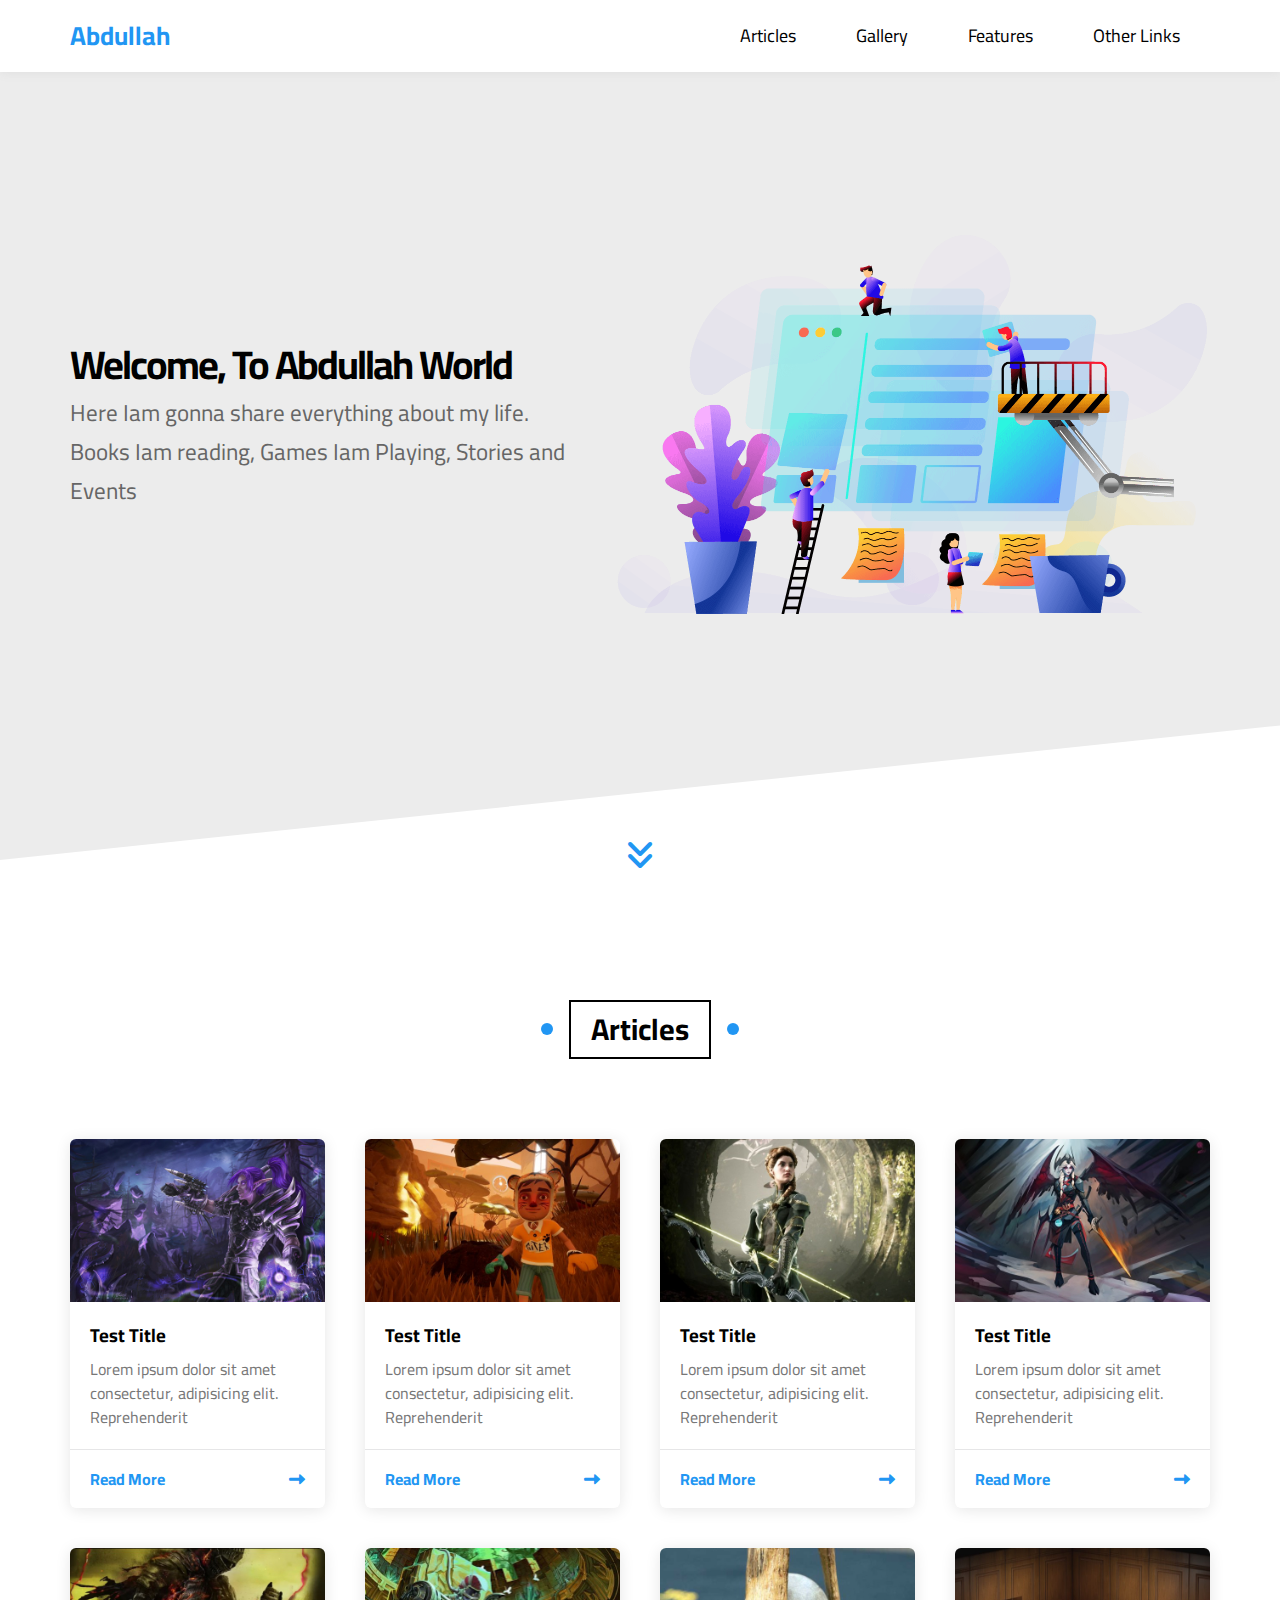
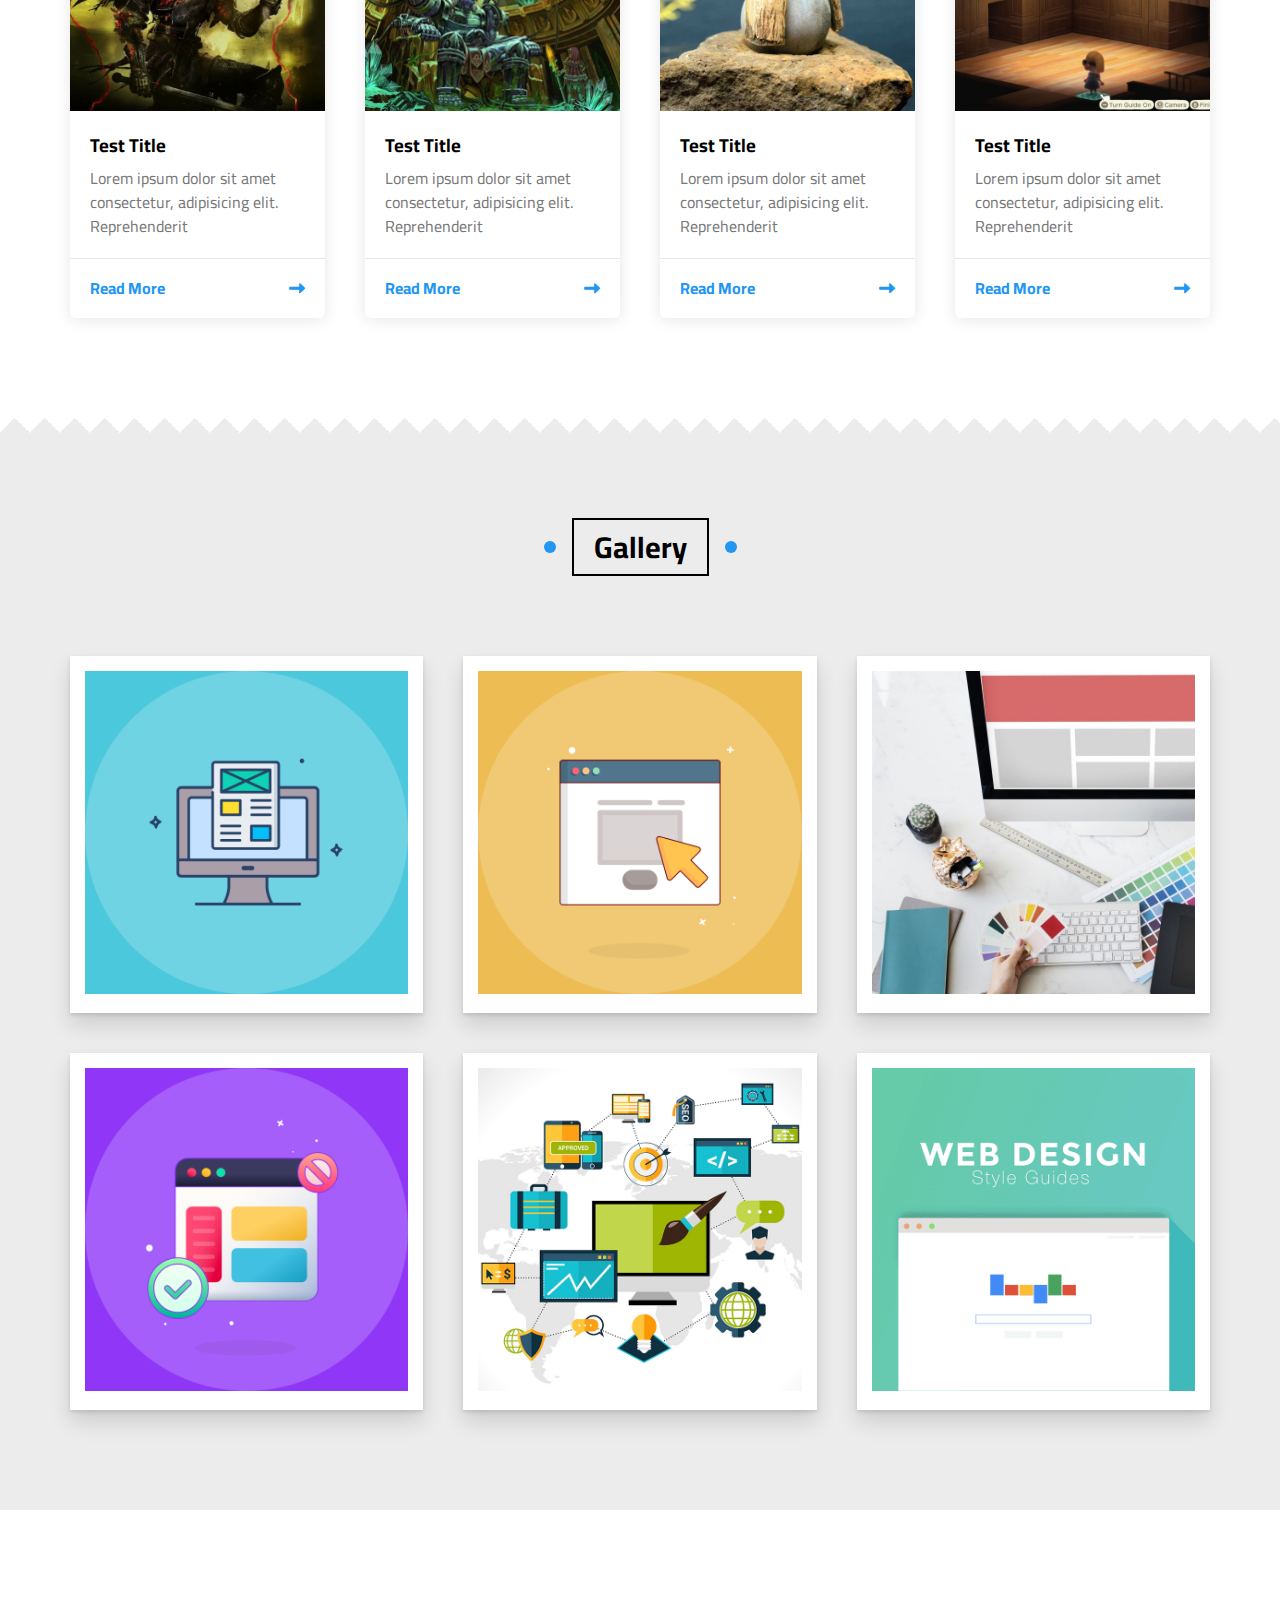
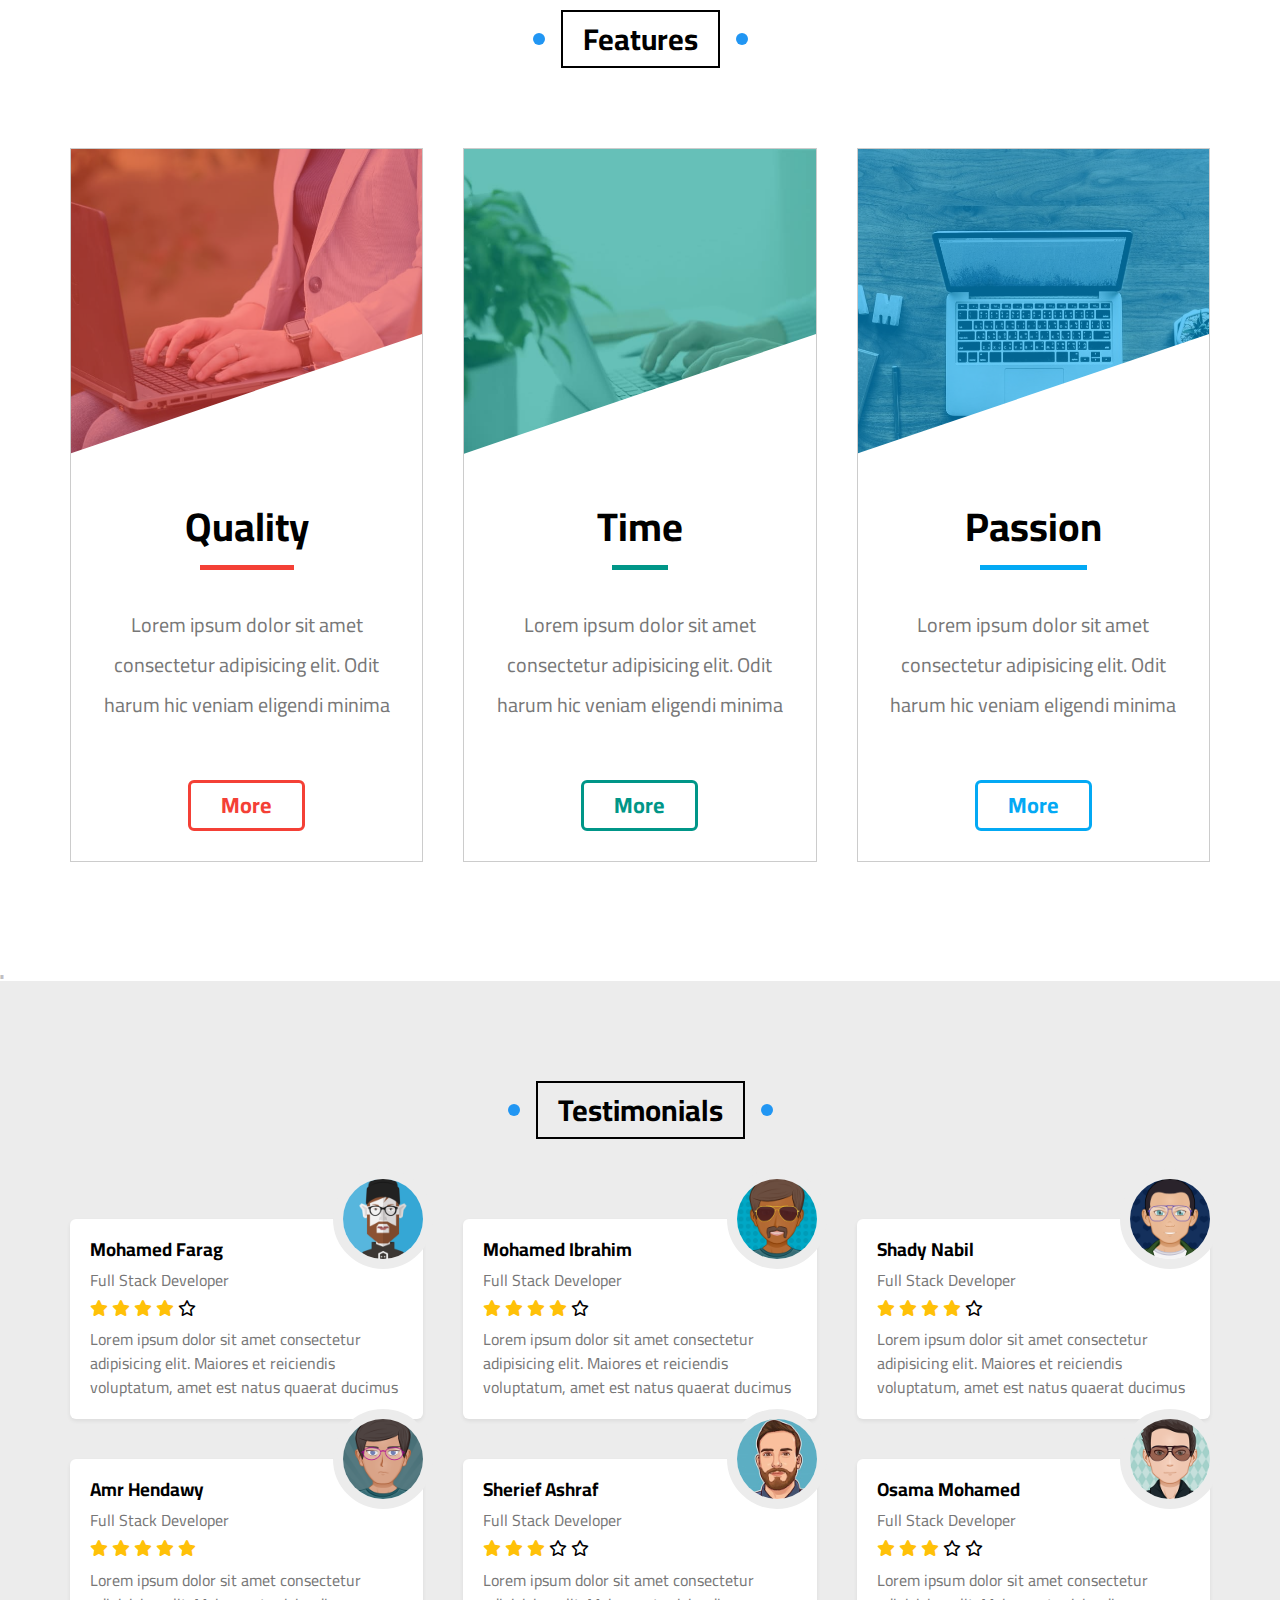
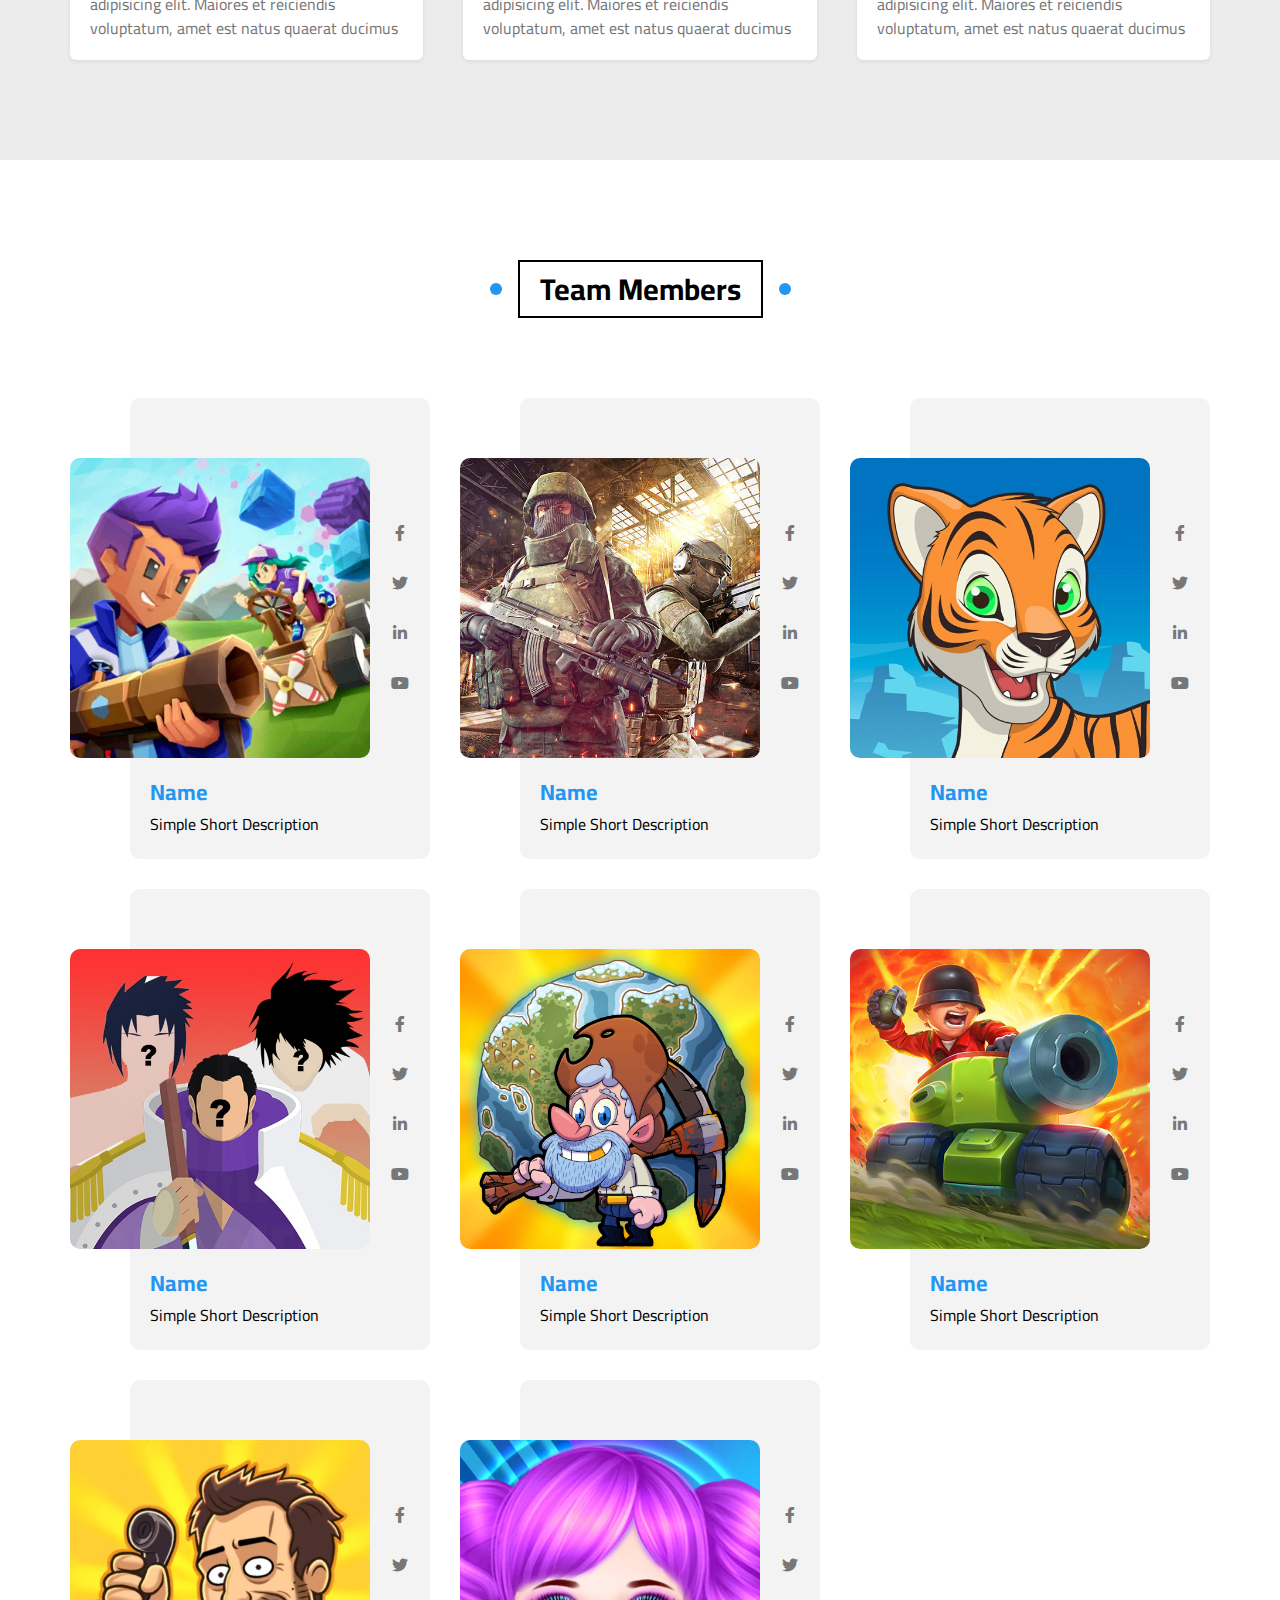
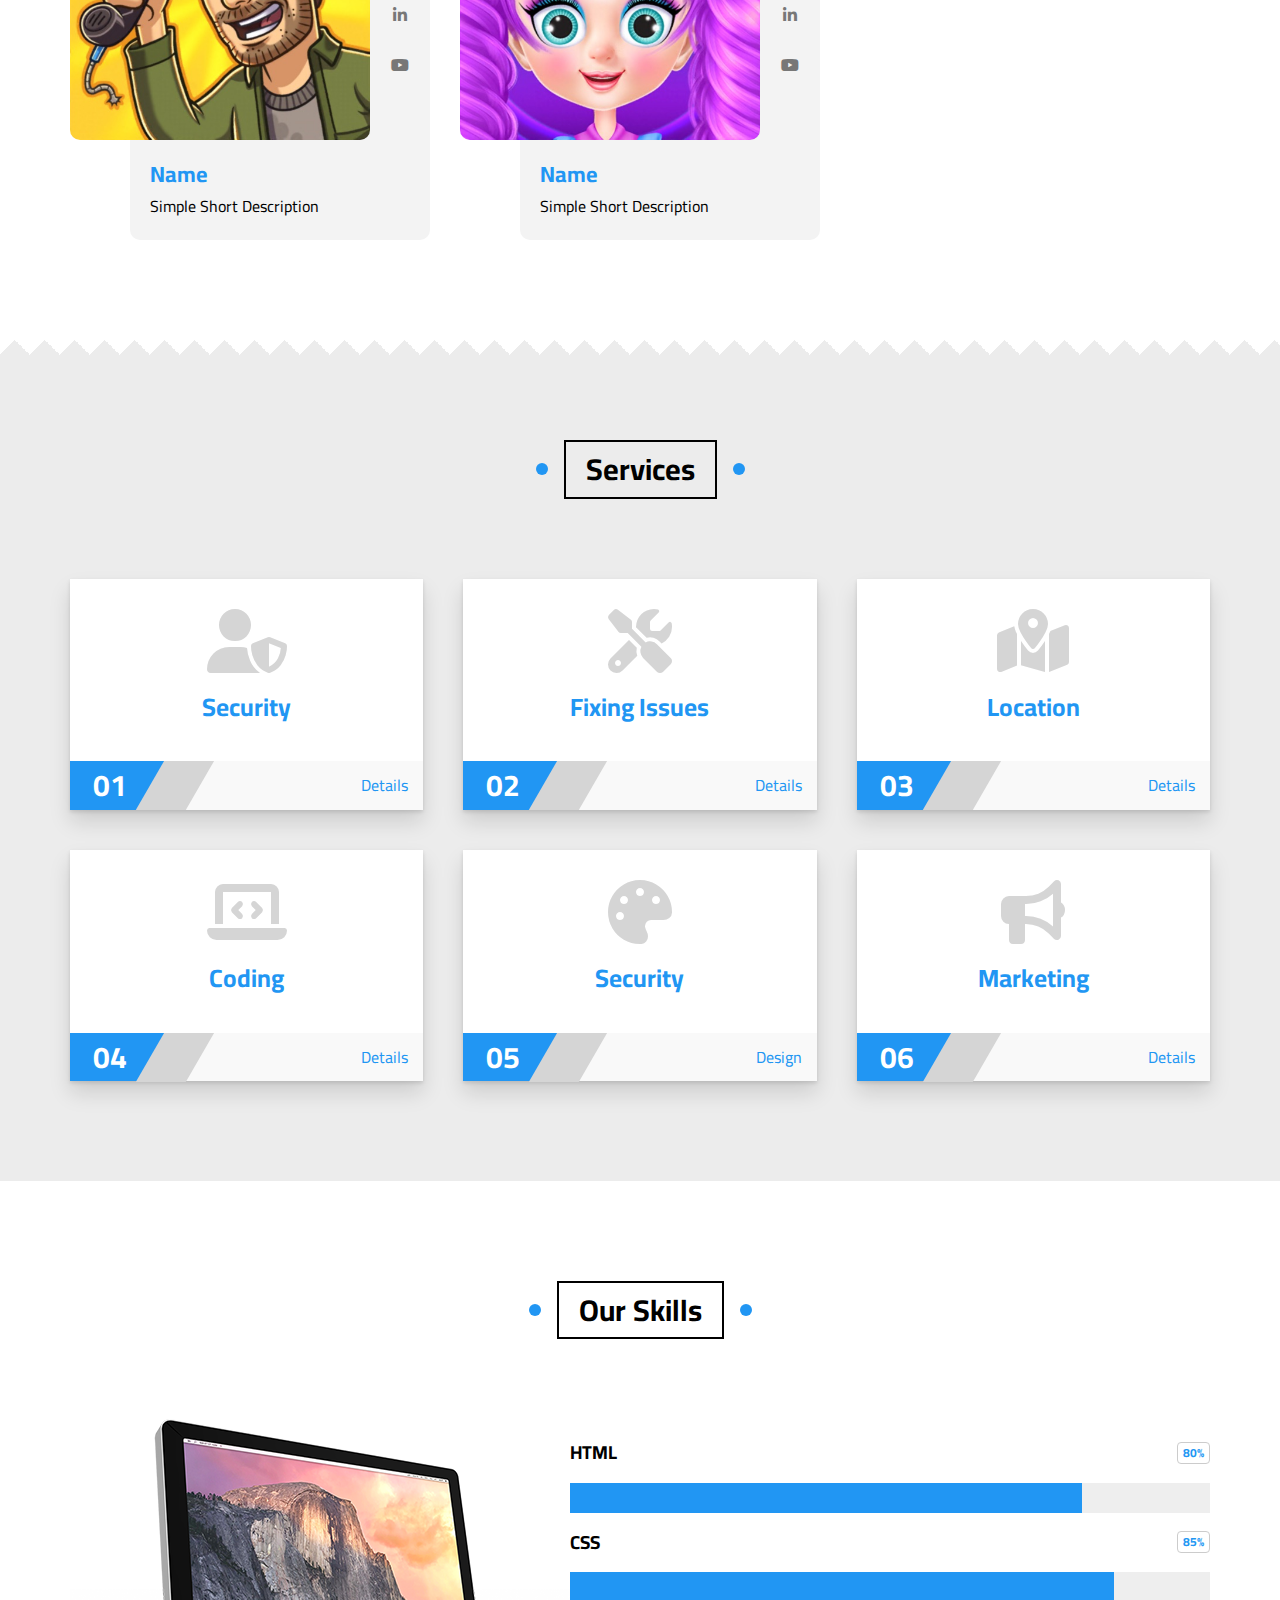
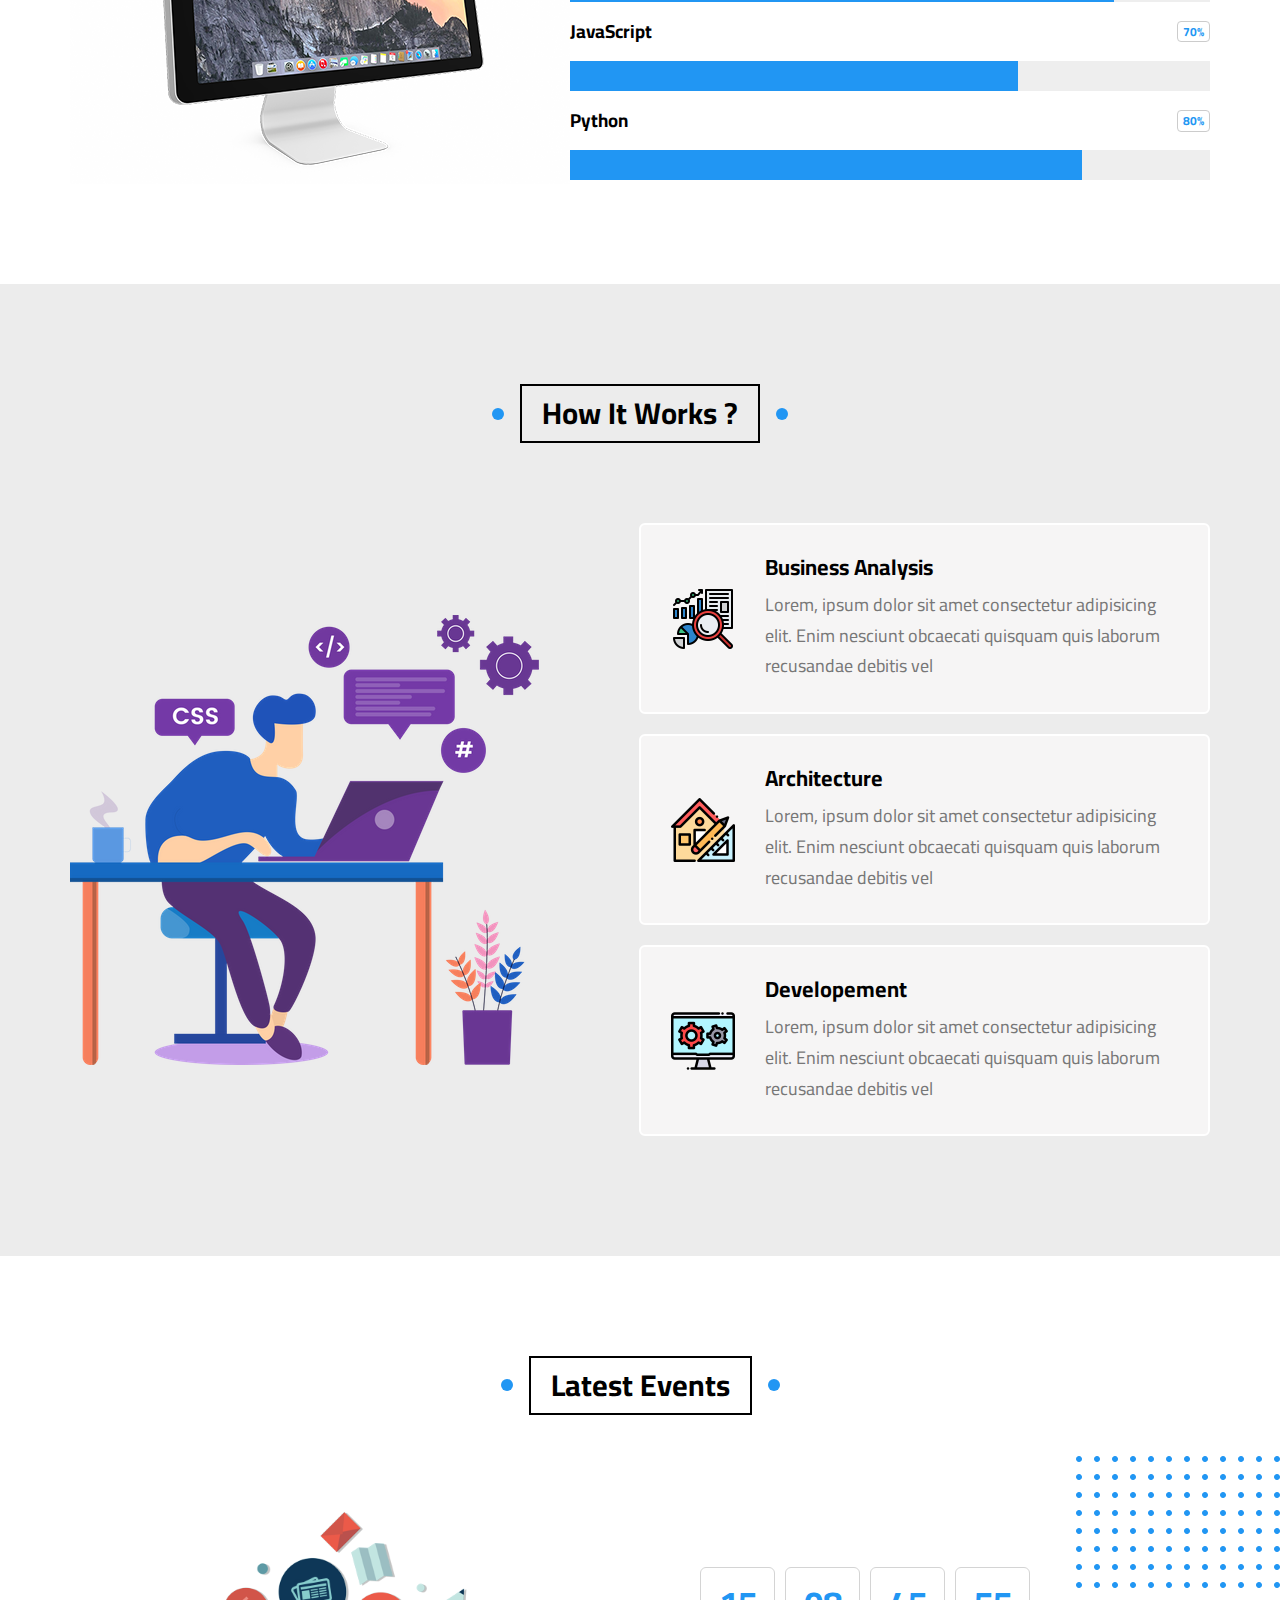
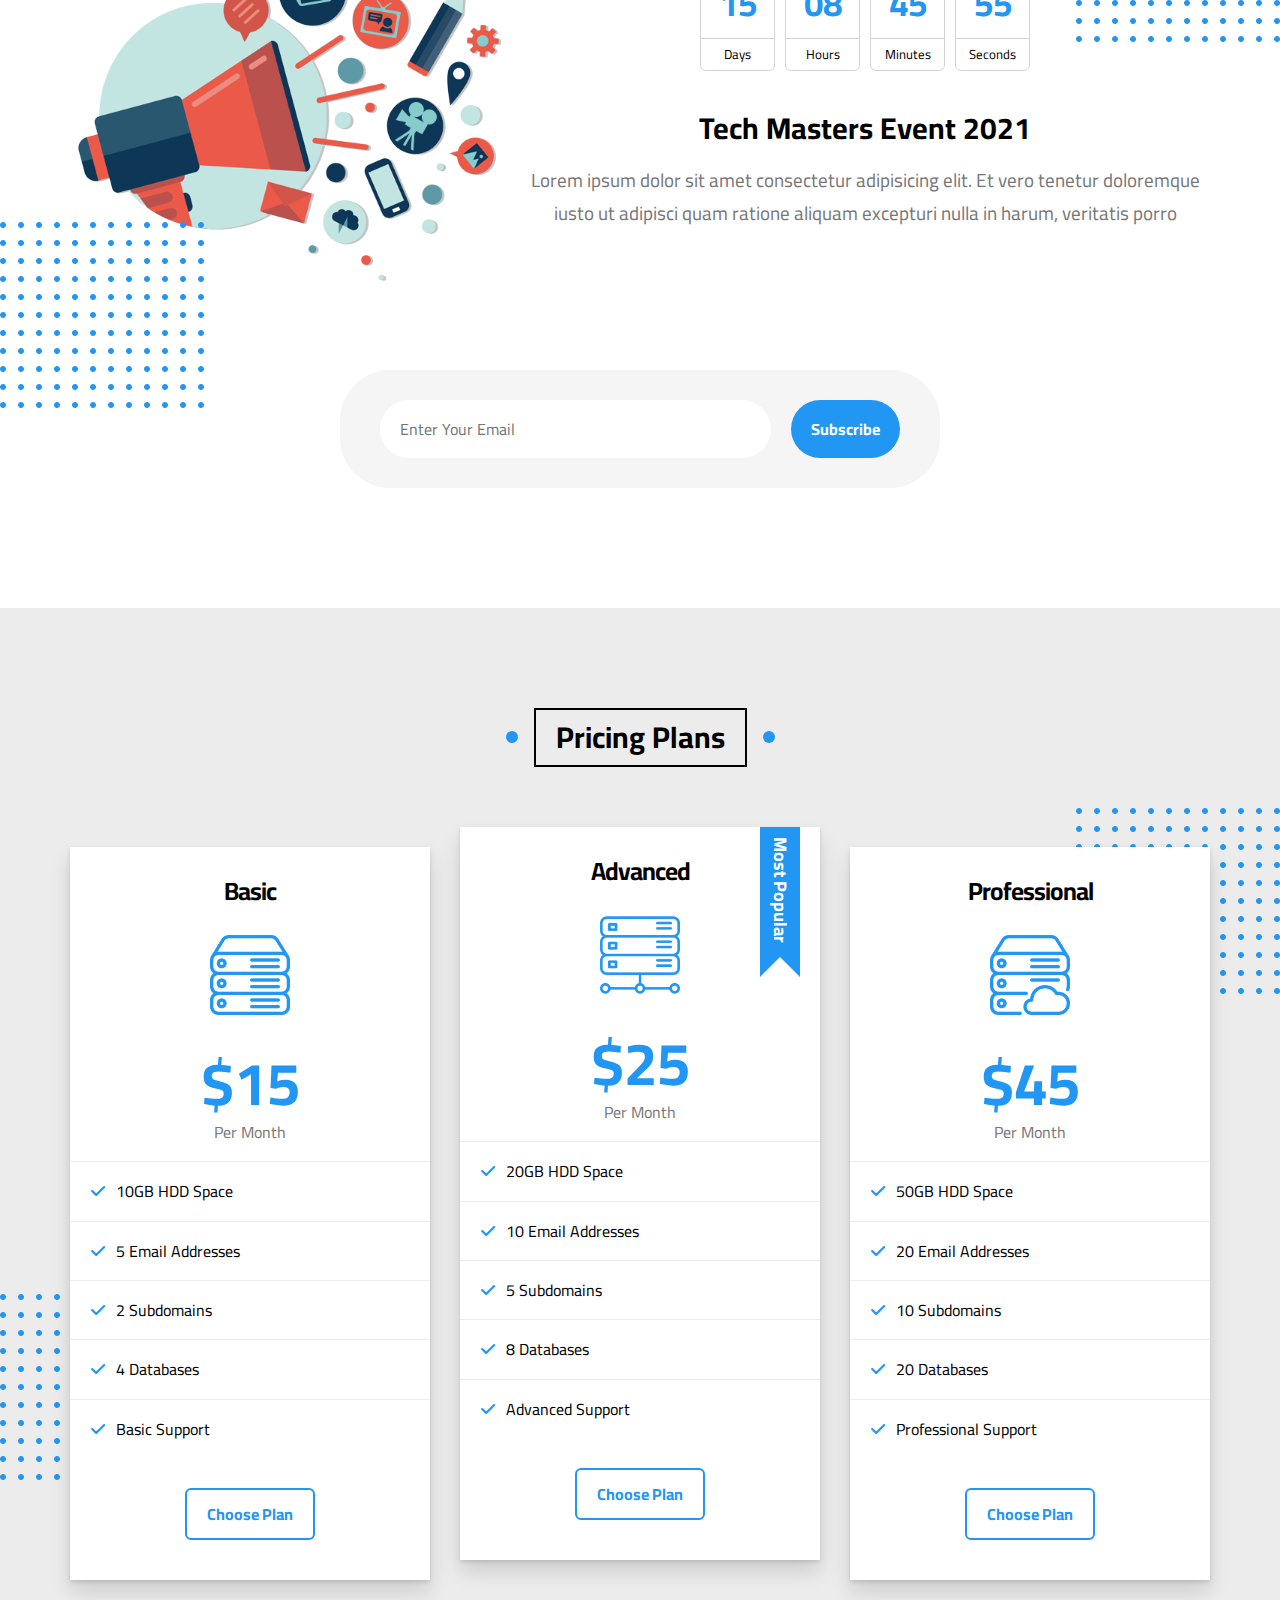
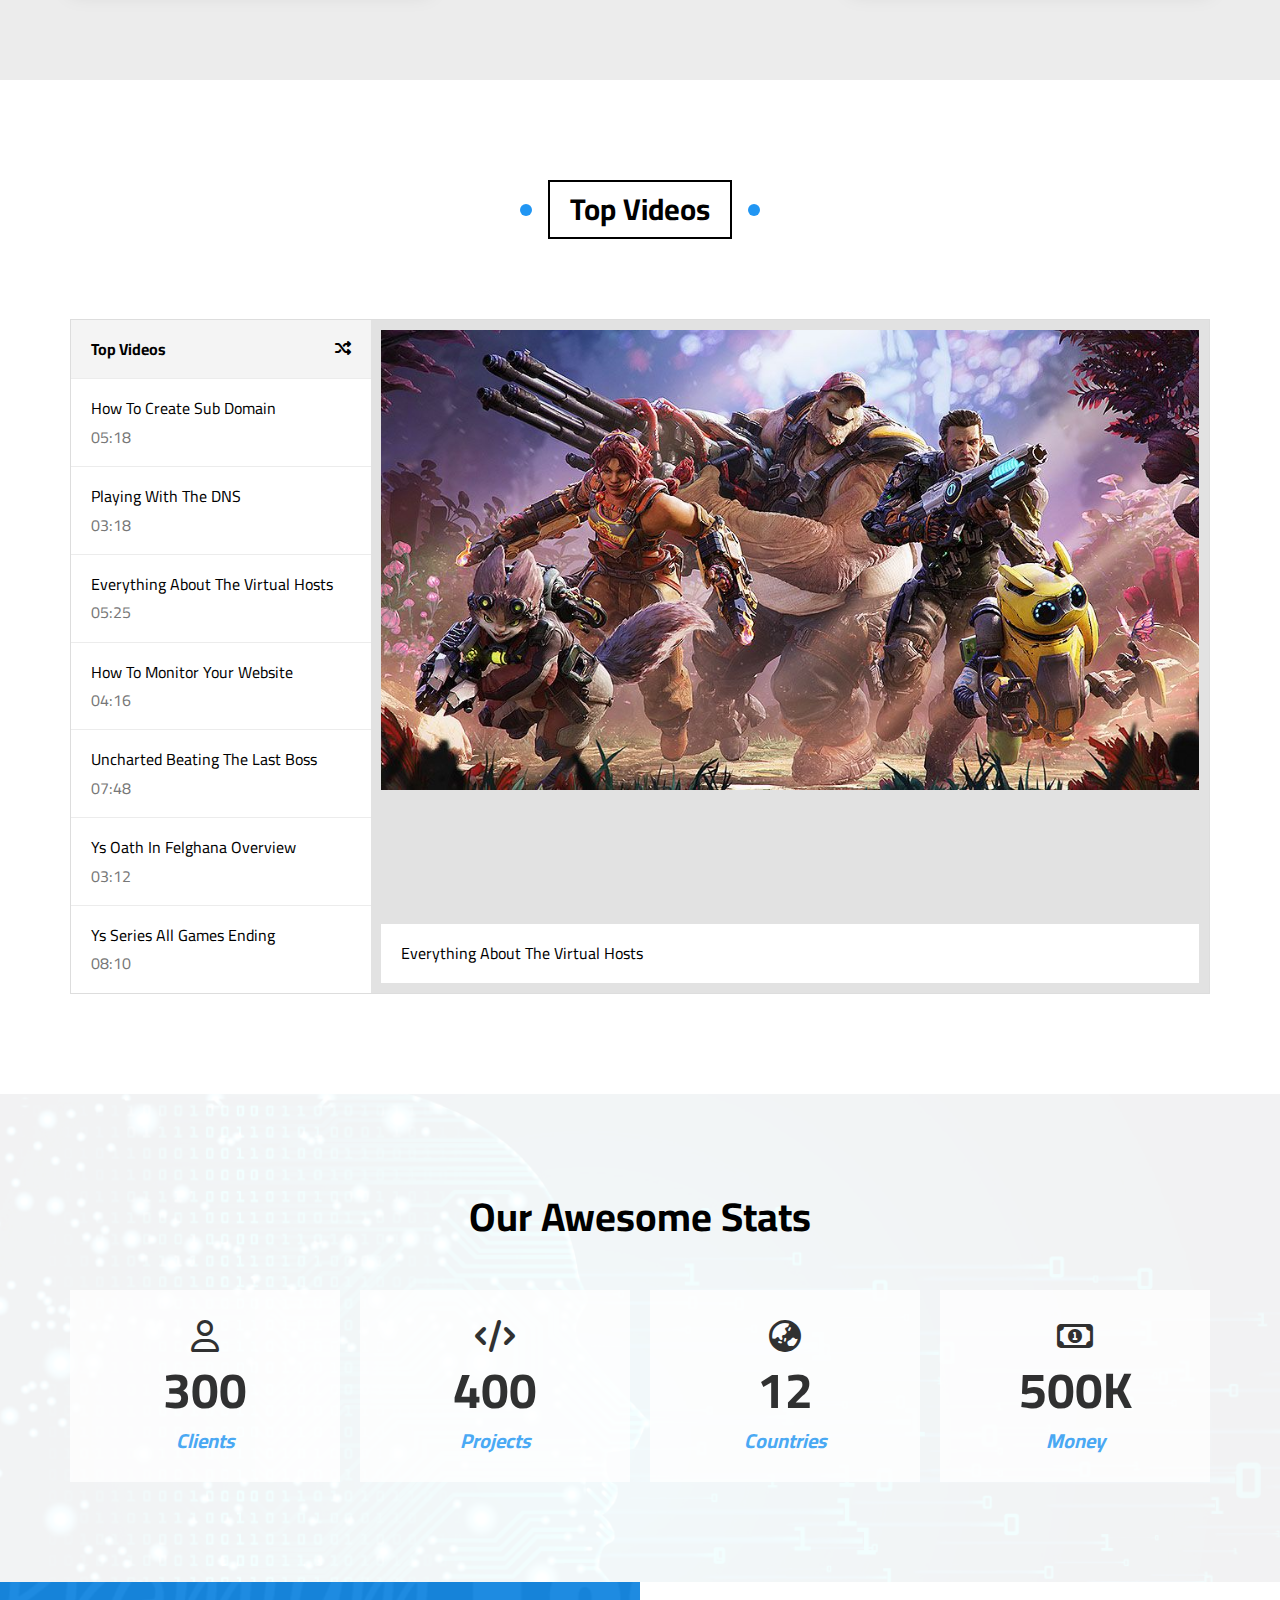
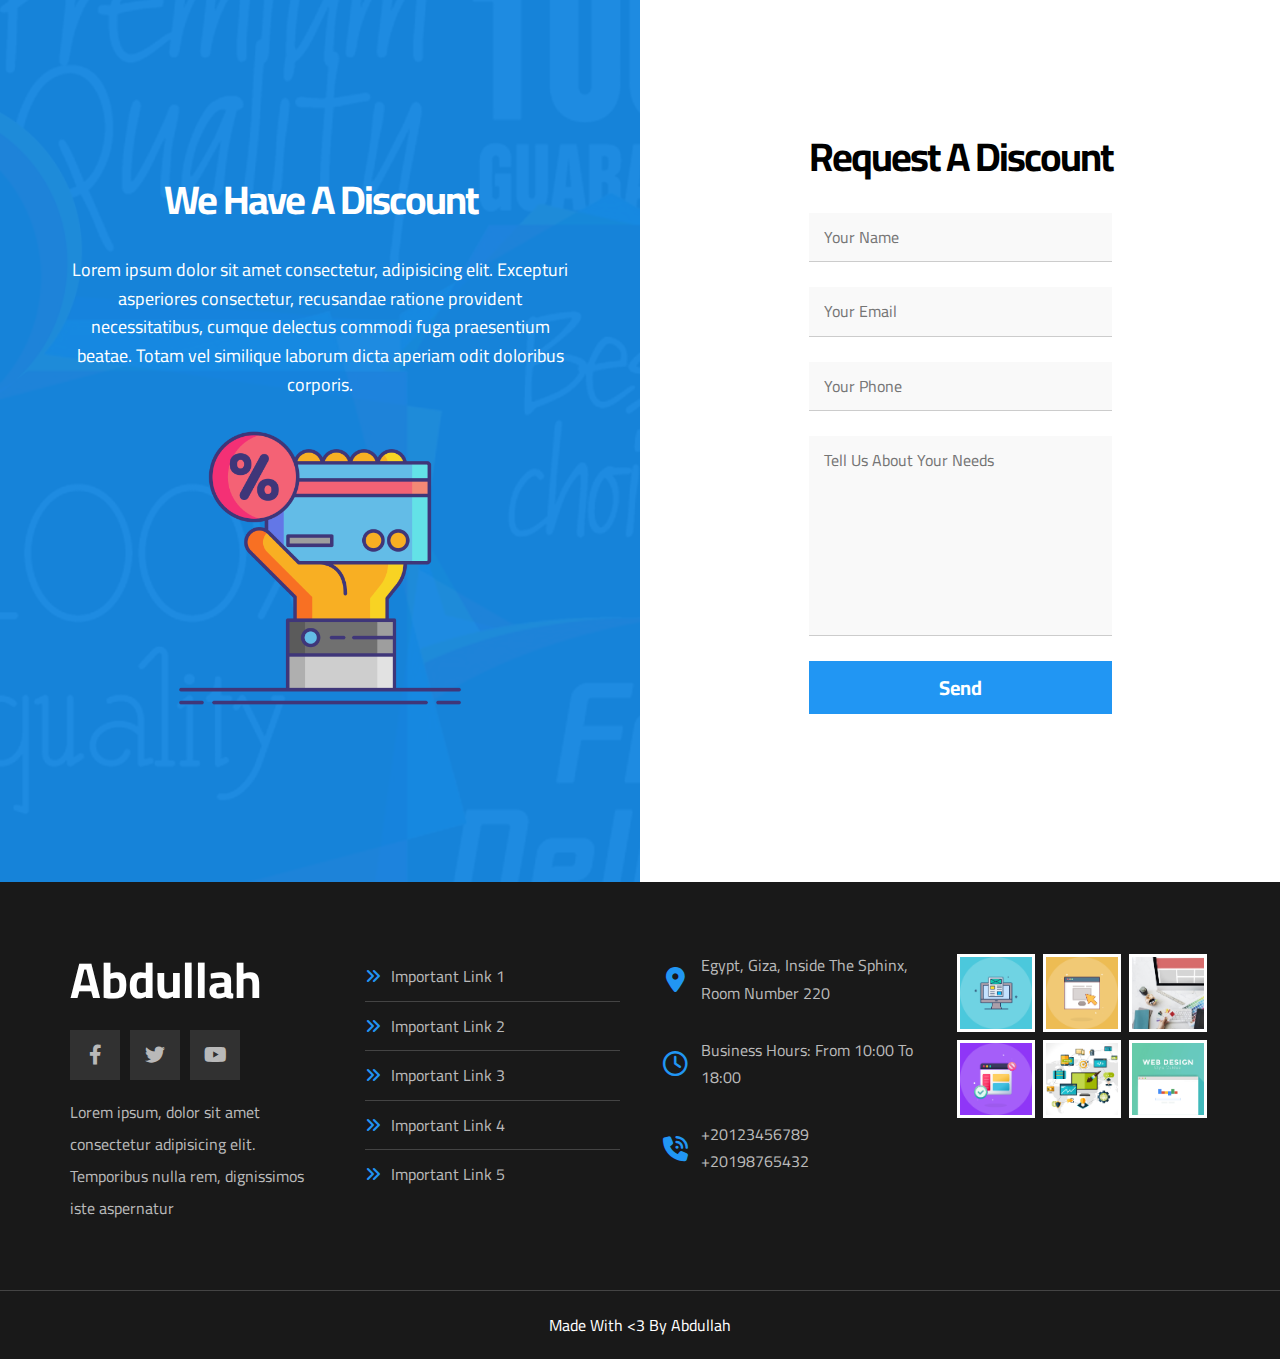
<file: index.html>
<!DOCTYPE html>
<html lang="en">

<head>
    <meta charset="UTF-8" />
    <meta http-equiv="X-UA-Compatible" content="IE=edge" />
    <meta name="viewport" content="width=device-width, initial-scale=1.0" />
    <title>Abdullah</title>
    <link rel="stylesheet" href="css/normalize.css" />
    <link rel="stylesheet" href="css/Elzero.css" />
    <!-- Font Awesome -->
    <link rel="stylesheet" href="css/all.min.css" />
    <!-- Google Fonts -->
    <link rel="preconnect" href="https://fonts.googleapis.com">
    <link rel="preconnect" href="https://fonts.gstatic.com" crossorigin>
    <link href="https://fonts.googleapis.com/css2?family=Cairo:wght@300;400;700&display=swap" rel="stylesheet">
</head>

<body>
    <!-- Start Header -->
    <div class="header" id="header">
        <div class="container">
            <a href="#" class="logo">Abdullah</a>
            <ul class="main-nav">
                <li><a href="#articles">Articles</a></li>
                <li><a href="#gallery">Gallery</a></li>
                <li><a href="#features">Features</a></li>
                <li>
                    <a href="#">Other Links</a>
                    <!-- Start Megamenu -->
                    <div class="mega-menu">
                        <div class="image">
                            <img src="images/megamenu.png" alt="">
                        </div>
                        <ul class="links">
                            <li>
                                <a href="#testimonials"><i class="far fa-comments fa-fw"></i> Testimonials</a>
                            </li>
                            <li>
                                <a href="#team"><i class="far fa-user fa-fw"></i> Team Members</a>
                            </li>
                            <li>
                                <a href="#services"><i class="far fa-building fa-fw"></i> Services</a>
                            </li>
                            <li>
                                <a href="#our-skills"><i class="far fa-check-circle fa-fw"></i> Our Skills</a>
                            </li>
                            <li>
                                <a href="#work-steps"><i class="far fa-clipboard fa-fw"></i> How It Works</a>
                            </li>
                        </ul>
                        <ul class="links">
                            <li>
                                <a href="#events"><i class="far fa-calendar-alt fa-fw"></i> Events</a>
                            </li>
                            <li>
                                <a href="#pricing"><i class="fas fa-server fa-fw"></i> Pricing Plans</a>
                            </li>
                            <li>
                                <a href="#video"><i class="far fa-play-circle fa-fw"></i> Top Videos</a>
                            </li>
                            <li>
                                <a href="#stats"><i class="far fa-chart-bar fa-fw"></i> Stats</a>
                            </li>
                            <li>
                                <a href="#discount"><i class="fas fa-percent fa-fw"></i> Request A Discount</a>
                            </li>
                        </ul>
                    </div>
                    <!-- End Megamenu -->
                </li>
            </ul>
        </div>
    </div>
    <!-- End Header -->
    <!-- Start Landing -->
    <div class="landing">
        <div class="container">
            <div class="text">
                <h1>Welcome, To Abdullah World</h1>
                <p>Here Iam gonna share everything about my life. Books Iam reading, Games Iam Playing, Stories and
                    Events</p>
            </div>
            <div class="image">
                <img src="images/landing-image.png" alt="">
            </div>
        </div>
        <a href="#articles" class="go-down">
            <i class="fas fa-angle-double-down fa-2x"></i>
        </a>
    </div>
    <!-- End Landing -->
    <!-- Start Articles -->
    <div class="articles" id="articles">
        <h2 class="main-title">Articles</h2>
        <div class="container">
            <div class="box">
                <img src="images/cat-01.jpg" alt="" />
                <div class="content">
                    <h3>Test Title</h3>
                    <p>Lorem ipsum dolor sit amet consectetur, adipisicing elit. Reprehenderit</p>
                </div>
                <div class="info">
                    <a href="">Read More</a>
                    <i class="fas fa-long-arrow-alt-right"></i>
                </div>
            </div>
            <div class="box">
                <img src="images/cat-02.jpg" alt="" />
                <div class="content">
                    <h3>Test Title</h3>
                    <p>Lorem ipsum dolor sit amet consectetur, adipisicing elit. Reprehenderit</p>
                </div>
                <div class="info">
                    <a href="">Read More</a>
                    <i class="fas fa-long-arrow-alt-right"></i>
                </div>
            </div>
            <div class="box">
                <img src="images/cat-03.jpg" alt="" />
                <div class="content">
                    <h3>Test Title</h3>
                    <p>Lorem ipsum dolor sit amet consectetur, adipisicing elit. Reprehenderit</p>
                </div>
                <div class="info">
                    <a href="">Read More</a>
                    <i class="fas fa-long-arrow-alt-right"></i>
                </div>
            </div>
            <div class="box">
                <img src="images/cat-04.jpg" alt="" />
                <div class="content">
                    <h3>Test Title</h3>
                    <p>Lorem ipsum dolor sit amet consectetur, adipisicing elit. Reprehenderit</p>
                </div>
                <div class="info">
                    <a href="">Read More</a>
                    <i class="fas fa-long-arrow-alt-right"></i>
                </div>
            </div>
            <div class="box">
                <img src="images/cat-05.jpg" alt="" />
                <div class="content">
                    <h3>Test Title</h3>
                    <p>Lorem ipsum dolor sit amet consectetur, adipisicing elit. Reprehenderit</p>
                </div>
                <div class="info">
                    <a href="">Read More</a>
                    <i class="fas fa-long-arrow-alt-right"></i>
                </div>
            </div>
            <div class="box">
                <img src="images/cat-06.jpg" alt="" />
                <div class="content">
                    <h3>Test Title</h3>
                    <p>Lorem ipsum dolor sit amet consectetur, adipisicing elit. Reprehenderit</p>
                </div>
                <div class="info">
                    <a href="">Read More</a>
                    <i class="fas fa-long-arrow-alt-right"></i>
                </div>
            </div>
            <div class="box">
                <img src="images/cat-07.jpg" alt="" />
                <div class="content">
                    <h3>Test Title</h3>
                    <p>Lorem ipsum dolor sit amet consectetur, adipisicing elit. Reprehenderit</p>
                </div>
                <div class="info">
                    <a href="">Read More</a>
                    <i class="fas fa-long-arrow-alt-right"></i>
                </div>
            </div>
            <div class="box">
                <img src="images/cat-08.jpg" alt="" />
                <div class="content">
                    <h3>Test Title</h3>
                    <p>Lorem ipsum dolor sit amet consectetur, adipisicing elit. Reprehenderit</p>
                </div>
                <div class="info">
                    <a href="">Read More</a>
                    <i class="fas fa-long-arrow-alt-right"></i>
                </div>
            </div>
        </div>
    </div>
    <div class="spikes"></div>
    <!-- End Articles -->
    <!-- Start Gallery -->
    <div class="gallery" id="gallery">
        <h2 class="main-title">Gallery</h2>
        <div class="container">
            <div class="box">
                <div class="image">
                    <img src="images/gallery-01.png" alt="" />
                </div>
            </div>
            <div class="box">
                <div class="image">
                    <img src="images/gallery-02.png" alt="" />
                </div>
            </div>
            <div class="box">
                <div class="image">
                    <img src="images/gallery-03.jpg" alt="" />
                </div>
            </div>
            <div class="box">
                <div class="image">
                    <img src="images/gallery-04.png" alt="" />
                </div>
            </div>
            <div class="box">
                <div class="image">
                    <img src="images/gallery-05.jpg" alt="" />
                </div>
            </div>
            <div class="box">
                <div class="image">
                    <img src="images/gallery-06.png" alt="" />
                </div>
            </div>
        </div>
    </div>
    <!-- End Gallery -->
    <!-- Start Features -->
    <div class="features" id="features">
        <h2 class="main-title">Features</h2>
        <div class="container">
            <div class="box quality">
                <div class="img-holder"><img src="images/features-01.jpg" alt="" /></div>
                <h2>Quality</h2>
                <p>Lorem ipsum dolor sit amet consectetur adipisicing elit. Odit harum hic veniam eligendi minima</p>
                <a href="#">More</a>
            </div>
            <div class="box time">
                <div class="img-holder"><img src="images/features-02.jpg" alt="" /></div>
                <h2>Time</h2>
                <p>Lorem ipsum dolor sit amet consectetur adipisicing elit. Odit harum hic veniam eligendi minima</p>
                <a href="#">More</a>
            </div>
            <div class="box passion">
                <div class="img-holder"><img src="images/features-03.jpg" alt="" /></div>
                <h2>Passion</h2>
                <p>Lorem ipsum dolor sit amet consectetur adipisicing elit. Odit harum hic veniam eligendi minima</p>
                <a href="#">More</a>
            </div>
        </div>
    </div>ٍ
    <!-- End Features -->
    <!-- Start Testimonials -->
    <div class="testimonials" id="testimonials">
        <h2 class="main-title">Testimonials</h2>
        <div class="container">
            <div class="box">
                <img src="images/avatar-01.png" alt="" />
                <h3>Mohamed Farag</h3>
                <span class="title">Full Stack Developer</span>
                <div class="rate">
                    <i class="filled fas fa-star"></i>
                    <i class="filled fas fa-star"></i>
                    <i class="filled fas fa-star"></i>
                    <i class="filled fas fa-star"></i>
                    <i class="far fa-star"></i>
                </div>
                <p>
                    Lorem ipsum dolor sit amet consectetur adipisicing elit. Maiores et reiciendis voluptatum, amet est
                    natus
                    quaerat ducimus
                </p>
            </div>
            <div class="box">
                <img src="images/avatar-02.png" alt="" />
                <h3>Mohamed Ibrahim</h3>
                <span class="title">Full Stack Developer</span>
                <div class="rate">
                    <i class="filled fas fa-star"></i>
                    <i class="filled fas fa-star"></i>
                    <i class="filled fas fa-star"></i>
                    <i class="filled fas fa-star"></i>
                    <i class="far fa-star"></i>
                </div>
                <p>
                    Lorem ipsum dolor sit amet consectetur adipisicing elit. Maiores et reiciendis voluptatum, amet est
                    natus
                    quaerat ducimus
                </p>
            </div>
            <div class="box">
                <img src="images/avatar-03.png" alt="" />
                <h3>Shady Nabil</h3>
                <span class="title">Full Stack Developer</span>
                <div class="rate">
                    <i class="filled fas fa-star"></i>
                    <i class="filled fas fa-star"></i>
                    <i class="filled fas fa-star"></i>
                    <i class="filled fas fa-star"></i>
                    <i class="far fa-star"></i>
                </div>
                <p>
                    Lorem ipsum dolor sit amet consectetur adipisicing elit. Maiores et reiciendis voluptatum, amet est
                    natus
                    quaerat ducimus
                </p>
            </div>
            <div class="box">
                <img src="images/avatar-04.png" alt="" />
                <h3>Amr Hendawy</h3>
                <span class="title">Full Stack Developer</span>
                <div class="rate">
                    <i class="filled fas fa-star"></i>
                    <i class="filled fas fa-star"></i>
                    <i class="filled fas fa-star"></i>
                    <i class="filled fas fa-star"></i>
                    <i class="filled fas fa-star"></i>
                </div>
                <p>
                    Lorem ipsum dolor sit amet consectetur adipisicing elit. Maiores et reiciendis voluptatum, amet est
                    natus
                    quaerat ducimus
                </p>
            </div>
            <div class="box">
                <img src="images/avatar-05.png" alt="" />
                <h3>Sherief Ashraf</h3>
                <span class="title">Full Stack Developer</span>
                <div class="rate">
                    <i class="filled fas fa-star"></i>
                    <i class="filled fas fa-star"></i>
                    <i class="filled fas fa-star"></i>
                    <i class="far fa-star"></i>
                    <i class="far fa-star"></i>
                </div>
                <p>
                    Lorem ipsum dolor sit amet consectetur adipisicing elit. Maiores et reiciendis voluptatum, amet est
                    natus
                    quaerat ducimus
                </p>
            </div>
            <div class="box">
                <img src="images/avatar-06.png" alt="" />
                <h3>Osama Mohamed</h3>
                <span class="title">Full Stack Developer</span>
                <div class="rate">
                    <i class="filled fas fa-star"></i>
                    <i class="filled fas fa-star"></i>
                    <i class="filled fas fa-star"></i>
                    <i class="far fa-star"></i>
                    <i class="far fa-star"></i>
                </div>
                <p>
                    Lorem ipsum dolor sit amet consectetur adipisicing elit. Maiores et reiciendis voluptatum, amet est
                    natus
                    quaerat ducimus
                </p>
            </div>
        </div>
    </div>
    <!-- End Testimonials -->
    <!-- Start Team -->
    <div class="team" id="team">
        <h2 class="main-title">Team Members</h2>
        <div class="container">
            <div class="box">
                <div class="data">
                    <img src="images/team-01.jpg" alt="" />
                    <div class="social">
                        <a href="#">
                            <i class="fab fa-facebook-f"></i>
                        </a>
                        <a href="#">
                            <i class="fab fa-twitter"></i>
                        </a>
                        <a href="#">
                            <i class="fab fa-linkedin-in"></i>
                        </a>
                        <a href="#">
                            <i class="fab fa-youtube"></i>
                        </a>
                    </div>
                </div>
                <div class="info">
                    <h3>Name</h3>
                    <p>Simple Short Description</p>
                </div>
            </div>
            <div class="box">
                <div class="data">
                    <img src="images/team-02.jpg" alt="" />
                    <div class="social">
                        <a href="#">
                            <i class="fab fa-facebook-f"></i>
                        </a>
                        <a href="#">
                            <i class="fab fa-twitter"></i>
                        </a>
                        <a href="#">
                            <i class="fab fa-linkedin-in"></i>
                        </a>
                        <a href="#">
                            <i class="fab fa-youtube"></i>
                        </a>
                    </div>
                </div>
                <div class="info">
                    <h3>Name</h3>
                    <p>Simple Short Description</p>
                </div>
            </div>
            <div class="box">
                <div class="data">
                    <img src="images/team-03.jpg" alt="" />
                    <div class="social">
                        <a href="#">
                            <i class="fab fa-facebook-f"></i>
                        </a>
                        <a href="#">
                            <i class="fab fa-twitter"></i>
                        </a>
                        <a href="#">
                            <i class="fab fa-linkedin-in"></i>
                        </a>
                        <a href="#">
                            <i class="fab fa-youtube"></i>
                        </a>
                    </div>
                </div>
                <div class="info">
                    <h3>Name</h3>
                    <p>Simple Short Description</p>
                </div>
            </div>
            <div class="box">
                <div class="data">
                    <img src="images/team-04.jpg" alt="" />
                    <div class="social">
                        <a href="#">
                            <i class="fab fa-facebook-f"></i>
                        </a>
                        <a href="#">
                            <i class="fab fa-twitter"></i>
                        </a>
                        <a href="#">
                            <i class="fab fa-linkedin-in"></i>
                        </a>
                        <a href="#">
                            <i class="fab fa-youtube"></i>
                        </a>
                    </div>
                </div>
                <div class="info">
                    <h3>Name</h3>
                    <p>Simple Short Description</p>
                </div>
            </div>
            <div class="box">
                <div class="data">
                    <img src="images/team-05.png" alt="" />
                    <div class="social">
                        <a href="#">
                            <i class="fab fa-facebook-f"></i>
                        </a>
                        <a href="#">
                            <i class="fab fa-twitter"></i>
                        </a>
                        <a href="#">
                            <i class="fab fa-linkedin-in"></i>
                        </a>
                        <a href="#">
                            <i class="fab fa-youtube"></i>
                        </a>
                    </div>
                </div>
                <div class="info">
                    <h3>Name</h3>
                    <p>Simple Short Description</p>
                </div>
            </div>
            <div class="box">
                <div class="data">
                    <img src="images/team-06.png" alt="" />
                    <div class="social">
                        <a href="#">
                            <i class="fab fa-facebook-f"></i>
                        </a>
                        <a href="#">
                            <i class="fab fa-twitter"></i>
                        </a>
                        <a href="#">
                            <i class="fab fa-linkedin-in"></i>
                        </a>
                        <a href="#">
                            <i class="fab fa-youtube"></i>
                        </a>
                    </div>
                </div>
                <div class="info">
                    <h3>Name</h3>
                    <p>Simple Short Description</p>
                </div>
            </div>
            <div class="box">
                <div class="data">
                    <img src="images/team-07.jpg" alt="" />
                    <div class="social">
                        <a href="#">
                            <i class="fab fa-facebook-f"></i>
                        </a>
                        <a href="#">
                            <i class="fab fa-twitter"></i>
                        </a>
                        <a href="#">
                            <i class="fab fa-linkedin-in"></i>
                        </a>
                        <a href="#">
                            <i class="fab fa-youtube"></i>
                        </a>
                    </div>
                </div>
                <div class="info">
                    <h3>Name</h3>
                    <p>Simple Short Description</p>
                </div>
            </div>
            <div class="box">
                <div class="data">
                    <img src="images/team-08.jpg" alt="" />
                    <div class="social">
                        <a href="#">
                            <i class="fab fa-facebook-f"></i>
                        </a>
                        <a href="#">
                            <i class="fab fa-twitter"></i>
                        </a>
                        <a href="#">
                            <i class="fab fa-linkedin-in"></i>
                        </a>
                        <a href="#">
                            <i class="fab fa-youtube"></i>
                        </a>
                    </div>
                </div>
                <div class="info">
                    <h3>Name</h3>
                    <p>Simple Short Description</p>
                </div>
            </div>
        </div>
    </div>
    <div class="spikes"></div>
    <!-- End Team -->
    <!-- Start Services -->
    <div class="services" id="services">
        <h2 class="main-title">Services</h2>
        <div class="container">
            <div class="box">
                <i class="fas fa-user-shield fa-4x"></i>
                <h3>Security</h3>
                <div class="info">
                    <a href="#">Details</a>
                </div>
            </div>
            <div class="box">
                <i class="fas fa-tools fa-4x"></i>
                <h3>Fixing Issues</h3>
                <div class="info">
                    <a href="#">Details</a>
                </div>
            </div>
            <div class="box">
                <i class="fas fa-map-marked-alt fa-4x"></i>
                <h3>Location</h3>
                <div class="info">
                    <a href="#">Details</a>
                </div>
            </div>
            <div class="box">
                <i class="fas fa-laptop-code fa-4x"></i>
                <h3>Coding</h3>
                <div class="info">
                    <a href="#">Details</a>
                </div>
            </div>
            <div class="box">
                <i class="fas fa-palette fa-4x"></i>
                <h3>Security</h3>
                <div class="info">
                    <a href="#">Design</a>
                </div>
            </div>
            <div class="box">
                <i class="fas fa-bullhorn fa-4x"></i>
                <h3>Marketing</h3>
                <div class="info">
                    <a href="#">Details</a>
                </div>
            </div>
        </div>
    </div>
    <!-- End Services -->
    <!-- Start Skills -->
    <div class="our-skills" id="our-skills">
        <h2 class="main-title">Our Skills</h2>
        <div class="container">
            <img src="images/skills.png" alt="" />
            <div class="skills">
                <div class="skill">
                    <h3>HTML <span>80%</span></h3>
                    <div class="the-progress">
                        <span style="width: 80%"></span>
                    </div>
                </div>
                <div class="skill">
                    <h3>CSS <span>85%</span></h3>
                    <div class="the-progress">
                        <span style="width: 85%"></span>
                    </div>
                </div>
                <div class="skill">
                    <h3>JavaScript <span>70%</span></h3>
                    <div class="the-progress">
                        <span style="width: 70%"></span>
                    </div>
                </div>
                <div class="skill">
                    <h3>Python <span>80%</span></h3>
                    <div class="the-progress">
                        <span style="width: 80%"></span>
                    </div>
                </div>
            </div>
        </div>
    </div>
    <!-- End Skills -->
    <!-- Start Work Steps -->
    <div class="work-steps" id="work-steps">
        <h2 class="main-title">How It Works ?</h2>
        <div class="container">
            <img src="images/work-steps.png" alt="" class="image" />
            <div class="info">
                <div class="box">
                    <img src="images/work-steps-1.png" alt="" />
                    <div class="text">
                        <h3>Business Analysis</h3>
                        <p>
                            Lorem, ipsum dolor sit amet consectetur adipisicing elit. Enim nesciunt obcaecati quisquam
                            quis laborum
                            recusandae debitis vel
                        </p>
                    </div>
                </div>
                <div class="box">
                    <img src="images/work-steps-2.png" alt="" />
                    <div class="text">
                        <h3>Architecture</h3>
                        <p>
                            Lorem, ipsum dolor sit amet consectetur adipisicing elit. Enim nesciunt obcaecati quisquam
                            quis laborum
                            recusandae debitis vel
                        </p>
                    </div>
                </div>
                <div class="box">
                    <img src="images/work-steps-3.png" alt="" />
                    <div class="text">
                        <h3>Developement</h3>
                        <p>
                            Lorem, ipsum dolor sit amet consectetur adipisicing elit. Enim nesciunt obcaecati quisquam
                            quis laborum
                            recusandae debitis vel
                        </p>
                    </div>
                </div>
            </div>
        </div>
    </div>
    <!-- End Work Steps -->
    <!-- Start Events -->
    <div class="events" id="events">
        <div class="dots dots-up event-dots-up"></div>
        <div class="dots dots-down event-dots-down"></div>
        <h2 class="main-title">Latest Events</h2>
        <div class="container">
            <img src="images/events.png" alt="" />
            <div class="info">
                <div class="time">
                    <div class="unit">
                        <span>15</span>
                        <span>Days</span>
                    </div>
                    <div class="unit">
                        <span>08</span>
                        <span>Hours</span>
                    </div>
                    <div class="unit">
                        <span>45</span>
                        <span>Minutes</span>
                    </div>
                    <div class="unit">
                        <span>55</span>
                        <span>Seconds</span>
                    </div>
                </div>
                <h2 class="title">Tech Masters Event 2021</h2>
                <p class="description">
                    Lorem ipsum dolor sit amet consectetur adipisicing elit. Et vero tenetur doloremque iusto ut
                    adipisci quam
                    ratione aliquam excepturi nulla in harum, veritatis porro
                </p>
            </div>
            <div class="subscribe">
                <form action="">
                    <input type="email" placeholder="Enter Your Email" />
                    <input type="submit" value="Subscribe" />
                </form>
            </div>
        </div>
    </div>
    <!-- End Events -->
    <!-- Start Pricing -->
    <div class="pricing" id="pricing">
        <div class="dots dots-up"></div>
        <div class="dots dots-down"></div>
        <h2 class="main-title">Pricing Plans</h2>
        <div class="container">
            <div class="box">
                <div class="title">Basic</div>
                <img src="images/hosting-basic.png" alt="" />
                <div class="price">
                    <span class="amount">$15</span>
                    <span class="time">Per Month</span>
                </div>
                <ul>
                    <li>10GB HDD Space</li>
                    <li>5 Email Addresses</li>
                    <li>2 Subdomains</li>
                    <li>4 Databases</li>
                    <li>Basic Support</li>
                </ul>
                <a href="#">Choose Plan</a>
            </div>
            <div class="box popular">
                <div class="label">Most Popular</div>
                <div class="title">Advanced</div>
                <img src="images/hosting-advanced.png" alt="" />
                <div class="price">
                    <span class="amount">$25</span>
                    <span class="time">Per Month</span>
                </div>
                <ul>
                    <li>20GB HDD Space</li>
                    <li>10 Email Addresses</li>
                    <li>5 Subdomains</li>
                    <li>8 Databases</li>
                    <li>Advanced Support</li>
                </ul>
                <a href="#">Choose Plan</a>
            </div>
            <div class="box">
                <div class="title">Professional</div>
                <img src="images/hosting-professional.png" alt="" />
                <div class="price">
                    <span class="amount">$45</span>
                    <span class="time">Per Month</span>
                </div>
                <ul>
                    <li>50GB HDD Space</li>
                    <li>20 Email Addresses</li>
                    <li>10 Subdomains</li>
                    <li>20 Databases</li>
                    <li>Professional Support</li>
                </ul>
                <a href="#">Choose Plan</a>
            </div>
        </div>
    </div>
    <!-- End Pricing -->
    <!-- Start Videos -->
    <div class="videos" id="videos">
        <h2 class="main-title">Top Videos</h2>
        <div class="container">
            <div class="holder">
                <div class="list">
                    <div class="name">
                        Top Videos
                        <i class="fas fa-random"></i>
                    </div>
                    <ul>
                        <li>How To Create Sub Domain<span>05:18</span></li>
                        <li>Playing With The DNS <span>03:18</span></li>
                        <li>Everything About The Virtual Hosts <span>05:25</span></li>
                        <li>How To Monitor Your Website <span>04:16</span></li>
                        <li>Uncharted Beating The Last Boss <span>07:48</span></li>
                        <li>Ys Oath In Felghana Overview <span>03:12</span></li>
                        <li>Ys Series All Games Ending <span>08:10</span></li>
                    </ul>
                </div>
                <div class="preview">
                    <img src="images/video-preview.jpg" alt="" />
                    <div class="info">Everything About The Virtual Hosts</div>
                </div>
            </div>
        </div>
    </div>
    <!-- End Videos -->
    <!-- Start Stats -->
    <div class="stats" id="stats">
        <h2>Our Awesome Stats</h2>
        <div class="container">
            <div class="box">
                <i class="far fa-user fa-2x fa-fw"></i>
                <span class="number">300</span>
                <span class="text">Clients</span>
            </div>
            <div class="box">
                <i class="fas fa-code fa-2x fa-fw"></i>
                <span class="number">400</span>
                <span class="text">Projects</span>
            </div>
            <div class="box">
                <i class="fas fa-globe-asia fa-2x fa-fw"></i>
                <span class="number">12</span>
                <span class="text">Countries</span>
            </div>
            <div class="box">
                <i class="far fa-money-bill-alt fa-2x fa-fw"></i>
                <span class="number">500K</span>
                <span class="text">Money</span>
            </div>
        </div>
    </div>
    <!-- End Stats -->
    <!-- Start Discount -->
    <div class="discount" id="discount">
        <div class="image">
            <div class="content">
                <h2>We Have A Discount</h2>
                <p>
                    Lorem ipsum dolor sit amet consectetur, adipisicing elit. Excepturi asperiores consectetur,
                    recusandae
                    ratione provident necessitatibus, cumque delectus commodi fuga praesentium beatae. Totam vel
                    similique
                    laborum dicta aperiam odit doloribus corporis.
                </p>
                <img src="images/discount.png" alt="" />
            </div>
        </div>
        <div class="form">
            <div class="content">
                <h2>Request A Discount</h2>
                <form action="">
                    <input class="input" type="text" placeholder="Your Name" name="name" />
                    <input class="input" type="email" placeholder="Your Email" name="email" />
                    <input class="input" type="text" placeholder="Your Phone" name="mobile" />
                    <textarea class="input" placeholder="Tell Us About Your Needs" name="message"></textarea>
                    <input type="submit" value="Send" />
                </form>
            </div>
        </div>
    </div>
    <!-- End Discount -->
    <!-- Start Footer -->
    <div class="footer">
        <div class="container">
            <div class="box">
                <h3>Abdullah</h3>
                <ul class="social">
                    <li>
                        <a href="#" class="facebook">
                            <i class="fab fa-facebook-f"></i>
                        </a>
                    </li>
                    <li>
                        <a href="#" class="twitter">
                            <i class="fab fa-twitter"></i>
                        </a>
                    </li>
                    <li>
                        <a href="#" class="youtube">
                            <i class="fab fa-youtube"></i>
                        </a>
                    </li>
                </ul>
                <p class="text">
                    Lorem ipsum, dolor sit amet consectetur adipisicing elit. Temporibus nulla rem, dignissimos iste
                    aspernatur
                </p>
            </div>
            <div class="box">
                <ul class="links">
                    <li><a href="#">Important Link 1</a></li>
                    <li><a href="#">Important Link 2</a></li>
                    <li><a href="#">Important Link 3</a></li>
                    <li><a href="#">Important Link 4</a></li>
                    <li><a href="#">Important Link 5</a></li>
                </ul>
            </div>
            <div class="box">
                <div class="line">
                    <i class="fas fa-map-marker-alt fa-fw"></i>
                    <div class="info">Egypt, Giza, Inside The Sphinx, Room Number 220</div>
                </div>
                <div class="line">
                    <i class="far fa-clock fa-fw"></i>
                    <div class="info">Business Hours: From 10:00 To 18:00</div>
                </div>
                <div class="line">
                    <i class="fas fa-phone-volume fa-fw"></i>
                    <div class="info">
                        <span>+20123456789</span>
                        <span>+20198765432</span>
                    </div>
                </div>
            </div>
            <div class="box footer-gallery">
                <img src="images/gallery-01.png" alt="" />
                <img src="images/gallery-02.png" alt="" />
                <img src="images/gallery-03.jpg" alt="" />
                <img src="images/gallery-04.png" alt="" />
                <img src="images/gallery-05.jpg" alt="" />
                <img src="images/gallery-06.png" alt="" />
            </div>
        </div>
        <p class="copyright">Made With &lt;3 By Abdullah</p>
    </div>
    <!-- End Footer -->
</body>

</html>
</file>
<file: css/Elzero.css>
/* Start Global Rules */

* {
    -webkit-box-sizing: border-box;
    -moz-box-sizing: border-box;
    box-sizing: border-box;
}

:root {
    --main-color: #2196f3;
    --main-color-alt: #1787e0;
    --main-transition: 0.3s;
    --main-padding-top: 100px;
    --main-padding-bottom: 100px;
    --section-background: #ececec;
}

html {
    scroll-behavior: smooth;
}

body {
    font-family: "Cairo", sans-serif;
}

a {
    text-decoration: none;
}

ul {
    list-style: none;
    margin: 0;
    padding: 0;
}

.container {
    padding-left: 15px;
    padding-right: 15px;
    margin-left: auto;
    margin-right: auto;
}

/* Small */
@media (min-width: 768px) {
    .container {
        width: 750px;
    }
}

/* Medium */
@media (min-width: 992px) {
    .container {
        width: 970px;
    }
}

/* Large */
@media (min-width: 1200px) {
    .container {
        width: 1170px;
    }
}

.main-title {
    margin: 0 auto 80px;
    border: 2px solid black;
    padding: 10px 20px;
    font-size: 30px;
    width: fit-content;
    position: relative;
    z-index: 1;
    transition: var(--main-transition);
}

.main-title::before,
.main-title::after {
    content: "";
    width: 12px;
    height: 12px;
    background-color: var(--main-color);
    position: absolute;
    border-radius: 50%;
    top: 50%;
    transform: translatey(-50%);
}

.main-title::before {
    left: -30px;
}

.main-title::after {
    right: -30px;
}

.main-title:hover::before {
    z-index: -1;
    animation: left-move 0.5s linear forwards;
}

.main-title:hover::after {
    z-index: -1;
    animation: right-move 0.5s linear forwards;
}

.main-title:hover {
    color: white;
    border: 2px solid white;
    transition-delay: 0.5s;
}

.spikes {
    position: relative;
}

.spikes::after {
    content: "";
    position: absolute;
    right: 0;
    width: 100%;
    height: 30px;
    z-index: 1;
    background-image: linear-gradient(135deg, white 25%, transparent 25%),
        linear-gradient(225deg, white 25%, transparent 25%);
    background-size: 30px 30px;
}


.dots {
    background-image: url("../images/dots.png");
    height: 186px;
    width: 204px;
    background-repeat: no-repeat;
    position: absolute;
}

.dots-up {
    top: 200px;
    right: 0;
}

.dots-down {
    bottom: 200px;
    left: 0;
}

@media (max-width: 1200px) {

    .event-dots-up,
    .event-dots-down {
        display: none;
    }
}

/* End Global Rules */

/* Start Header */
.header {
    background-color: white;
    position: relative;
    -webkit-box-shadow: 0 0 10px #ddd;
    -moz-box-shadow: 0 0 10px #ddd;
    box-shadow: 0 0 10px #ddd;
}

.header .container {
    display: flex;
    justify-content: space-between;
    align-items: center;
    flex-wrap: wrap;
    position: relative;
}

.header .logo {
    color: var(--main-color);
    font-size: 26px;
    font-weight: bold;
    height: 72px;
    display: flex;
    justify-content: center;
    align-items: center;
}

@media (max-width:767px) {
    .header .logo {
        width: 100%;
        height: 50px;
    }
}

.header .main-nav {
    display: flex;
}

@media (max-width:767px) {
    .header .main-nav {
        margin: auto;
    }
}

.header .main-nav>li:hover .mega-menu {
    opacity: 1;
    z-index: 100;
    top: calc(100% + 1px);
}

.header .main-nav>li>a {
    display: flex;
    justify-content: center;
    align-items: center;
    height: 72px;
    position: relative;
    color: black;
    padding: 0 30px;
    font-size: 18px;
    transition: var(--main-transition);
    overflow: hidden;
}

@media (max-width:767px) {
    .header .main-nav>li>a {
        padding: 10px;
        font-size: 14px;
        height: 40px;
    }
}

.header .main-nav>li>a::before {
    content: "";
    position: absolute;
    width: 100%;
    height: 4px;
    background-color: var(--main-color);
    top: 0;
    left: -100%;
    transition: var(--main-transition);
}

.header .main-nav>li>a:hover {
    color: var(--main-color);
    background-color: #fafafa;
}

.header .main-nav>li>a:hover::before {
    left: 0;
}

.header .mega-menu {
    position: absolute;
    width: 100%;
    left: 0;
    padding: 30px;
    background-color: white;
    border-bottom: 3px solid var(--main-color);
    z-index: -1;
    display: flex;
    gap: 40px;
    top: calc(100% + 50px);
    transition: top var(--main-transition), opacity var(--main-transition);
    opacity: 0;
}

@media (max-width:767px) {
    .header .mega-menu {
        flex-direction: column;
        gap: 0;
        padding: 5px;
    }
}

.header .mega-menu .image img {
    max-width: 100%;
}

@media (max-width:991px) {
    .header .mega-menu .image {
        display: none;
    }
}

.header .mega-menu .links {
    min-width: 240px;
    flex: 1;
}

.header .mega-menu .links li {
    position: relative;
}

.header .mega-menu .links li:not(:last-child) {
    border-bottom: 1px solid #e9e6e6;
}

@media (max-width:767px) {
    .header .mega-menu .links:first-of-type li:last-child {
        border-bottom: 1px solid #e9e6e6;
    }
}

.header .mega-menu .links li::before {
    content: "";
    position: absolute;
    left: 0;
    top: 0;
    width: 0;
    height: 100%;
    background-color: #fafafa;
    z-index: -1;
    transition: var(--main-transition);
}

.header .mega-menu .links li:hover::before {
    width: 100%;
}

.header .mega-menu .links li a {
    color: var(--main-color);
    padding: 15px;
    display: block;
    font-size: 18px;
    font-weight: bold;
}

.header .mega-menu .links li a i {
    margin-right: 10px;
}



/* End Header */

/* Start Landing */
.landing {
    position: relative;
}

.landing::before {
    content: "";
    position: absolute;
    left: 0;
    top: -40px;
    width: 100%;
    height: 100%;
    background-color: #ececec;
    z-index: -1;
    transform: skewY(-6deg);
    transform-origin: top left;
}

.landing .container {
    min-height: calc(100vh - 72px);
    display: flex;
    align-items: center;
    padding-bottom: 120px;
}

.landing .text {
    flex: 1;
}

@media (max-width:991px) {
    .landing .text {
        text-align: center;
    }
}

.landing .text h1 {
    font-size: 40px;
    margin: 0;
    letter-spacing: -2px;
}

@media (max-width:767px) {
    .landing .text h1 {
        font-size: 28px;
    }
}

.landing .text p {
    font-size: 23px;
    line-height: 1.7;
    margin: 5px 0 0;
    color: #666;
    max-width: 500px;
}

@media (max-width:991px) {
    .landing .text p {
        margin: 10px auto;
    }
}

@media (max-width:767px) {
    .landing .text p {
        font-size: 18px;
    }
}

.landing .image img {
    position: relative;
    width: 600px;
    animation: up-and-down 5s linear infinite;
}

@media (max-width:991px) {
    .landing .image {
        display: none;
    }
}

.landing .go-down {
    color: var(--main-color);
    position: absolute;
    bottom: 30px;
    left: 50%;
    transform: translateX(-50%);
    transition: var(--main-transition);
}

.landing .go-down:hover {
    color: var(--main-color-alt);
}

.landing .go-down i {
    animation: bouncing 1.5s infinite
}

/* End Landing */

/* Start Articles */
/* Start Articles */
.articles {
    padding-top: var(--main-padding-top);
    padding-bottom: var(--main-padding-bottom);
    position: relative;
}

.articles .container {
    display: grid;
    grid-template-columns: repeat(auto-fill, minmax(250px, 1fr));
    gap: 40px;
}

.articles .box {
    box-shadow: 0 2px 15px rgb(0 0 0 / 10%);
    background-color: white;
    border-radius: 6px;
    overflow: hidden;
    transition: transform var(--main-transition), box-shodow var(--main-transition);
}

.articles .box:hover {
    transform: translateY(-10px);
    box-shadow: 0 2px 15px rgb(0 0 0 / 20%);
}

.articles .box img {
    width: 100%;
    max-width: 100%;
}

.articles .box .content {
    padding: 20px;
}

.articles .box .content h3 {
    margin: 0;
}

.articles .box .content p {
    margin: 10px 0 0;
    line-height: 1.5;
    color: #777;
}

.articles .box .info {
    padding: 20px;
    border-top: 1px solid #e6e6e7;
    display: flex;
    justify-content: space-between;
    align-items: center;
}

.articles .box .info a {
    color: var(--main-color);
    font-weight: bold;
}

.articles .box .info i {
    color: var(--main-color);
}

.articles .box:hover .info i {
    animation: moving-arrow 0.6s linear infinite;
}

/* Start gallery */
.gallery {
    padding-top: var(--main-padding-top);
    padding-bottom: var(--main-padding-bottom);
    position: relative;
    background-color: var(--section-background);
}

.gallery .container {
    display: grid;
    grid-template-columns: repeat(auto-fill, minmax(300px, 1fr));
    gap: 40px;
}

.gallery .box {
    padding: 15px;
    background-color: white;
    box-shadow: 0px 12px 20px 0px rgb(0 0 0 / 13%), 0px 2px 4px 0px rgb(0 0 0 / 12%);
}

.gallery .box .image {
    position: relative;
    overflow: hidden;
}

.gallery .box .image::before {
    content: "";
    position: absolute;
    top: 50%;
    left: 50%;
    transform: translate(-50%, -50%);
    width: 0;
    height: 0;
    background-color: rgb(255 255 255 / 20%);
    opacity: 0;
    z-index: 2;
}

.gallery .box .image:hover::before {
    animation: flashing 0.7s;
}

.gallery .box img {
    max-width: 100%;
    transition: var(--main-transition);
}

.gallery .box .image:hover img {
    transform: rotate(5deg) scale(1.1);
}

/* End gallery */

/* Start Features */
.features {
    padding-top: var(--main-padding-top);
    padding-bottom: var(--main-padding-bottom);
    position: relative;
    background-color: white;
}

.features .container {
    display: grid;
    grid-template-columns: repeat(auto-fill, minmax(300px, 1fr));
    gap: 40px;
}

.features .box {
    text-align: center;
    border: 1px solid #ccc;
}

.features .box .img-holder {
    position: relative;
    overflow: hidden;
}

.features .box .img-holder::before {
    content: "";
    position: absolute;
    left: 0;
    top: -1px;
    width: 100%;
    height: 100%;
}

.features .box .img-holder::after {
    content: "";
    position: absolute;
    bottom: 0;
    right: 0;
    border-style: solid;
    border-width: 0px 0px 170px 500px;
    border-color: transparent transparent white transparent;
    transition: var(--main-transition);
}

.features .box .img-holder img {
    max-width: 100%;
}

.features .box:hover .img-holder::after {
    border-width: 170px 500px 170px 0;
}

.features .box h2 {
    position: relative;
    font-size: 40px;
    margin: auto;
    width: fit-content;
}

.features .box h2::after {
    content: "";
    position: absolute;
    bottom: -20px;
    left: 15px;
    height: 5px;
    width: calc(100% - 30px);
}

.features .box p {
    line-height: 2;
    font-size: 20px;
    margin: 30px 0;
    padding: 25px;
    color: #777;
}

.features .box a {
    display: block;
    border: 3px solid transparent;
    width: fit-content;
    margin: 0 auto 30px;
    font-weight: bold;
    font-size: 22px;
    padding: 10px 30px;
    border-radius: 6px;
    transition: var(--main-transition);
}

.features .quality .img-holder::before {
    background-color: rgb(244 64 54 / 60%);
}

.features .quality h2::after {
    background-color: #f44036;
}

.features .quality a {
    color: #f44036;
    border-color: #f44036;
    background: linear-gradient(to right, #f44036 50%, white 50%);
    background-size: 200% 100%;
    background-position: right bottom;
}

.features .time .img-holder::before {
    background-color: rgb(0 150 136 / 60%);
}

.features .time h2::after {
    background-color: #009688;
}

.features .time a {
    color: #009688;
    border-color: #009688;
    background: linear-gradient(to right, #009688 50%, white 50%);
    background-size: 200% 100%;
    background-position: right bottom;
}

.features .passion .img-holder::before {
    background-color: rgb(3 169 244 / 60%);
}

.features .passion h2::after {
    background-color: #03a9f4;
}

.features .passion a {
    color: #03a9f4;
    border-color: #03a9f4;
    background: linear-gradient(to right, #03a9f4 50%, white 50%);
    background-size: 200% 100%;
    background-position: right bottom;
}

.features .box:hover a {
    background-position: left bottom;
    color: white;
}

/* End Features */

/* Start Testimonials  */

.testimonials {
    padding-top: var(--main-padding-top);
    padding-bottom: var(--main-padding-bottom);
    position: relative;
    background-color: var(--section-background);
}

.testimonials .container {
    display: grid;
    grid-template-columns: repeat(auto-fill, minmax(300px, 1fr));
    gap: 40px;
}

.testimonials .box {
    padding: 20px;
    background-color: white;
    box-shadow: 0 2px 4px rgb(0 0 0 / 7%);
    border-radius: 6px;
    position: relative;

}

.testimonials .box img {
    position: absolute;
    right: -10px;
    top: -50px;
    width: 100px;
    height: 100px;
    border-radius: 50%;
    border: 10px solid var(--section-background);
}

.testimonials .box h3 {
    margin: 0 0 10px;
}

.testimonials .box .title {
    color: #777;
    margin-bottom: 10px;
    display: block;

}

.testimonials .box .rate .filled {
    color: #ffc108;
}

.testimonials .box p {
    line-height: 1.5;
    color: #777;
    margin-top: 10px;
    margin-bottom: 0;
}

/* End Testimonials  */

/* Start Team  */
.team {
    padding-top: var(--main-padding-top);
    padding-bottom: var(--main-padding-bottom);
    position: relative;
}

.team .container {
    display: grid;
    grid-template-columns: repeat(auto-fill, minmax(300px, 1fr));
    gap: 30px;
}

.team .box {
    position: relative;
}

.team .box::before,
.team .box::after {
    content: "";
    background-color: #f3f3f3;
    position: absolute;
    right: 0;
    top: 0;
    height: 100%;
    border-radius: 10px;
    transition: var(--main-transition);
}

.team .box::before {
    width: calc(100% - 60px);
    z-index: -2;
}

.team .box::after {
    z-index: -1;
    background-color: #e4e4e4;
    width: 0;
}

.team .box:hover::after {
    width: calc(100% - 60px);
}

.team .box .data {
    display: flex;
    align-items: center;
    padding-top: 60px;
}

.team .box .data img {
    width: calc(100% - 60px);
    transition: var(--main-transition);
    border-radius: 10px;
}

.team .box:hover img {
    filter: grayscale(100%);
}

.team .box .data .social {
    width: 60px;
    display: flex;
    flex-direction: column;
    align-items: center;
    gap: 20px;
}

.team .box .data .social a {
    width: 60px;
    height: 30px;
    display: flex;
    justify-content: center;
    align-items: center;
}

.team .box .data .social a:hover i {
    color: var(--main-color);
}

.team .box .data .social i {
    color: #777;
    transition: var(--main-transition);
}

.team .box .info {
    padding-left: 80px;
}

.team .box .info h3 {
    margin-bottom: 0;
    color: var(--main-color);
    font-size: 22px;
    transition: var(--main-transition);
}

.team .box .info p {
    margin-top: 10px;
    margin-bottom: 25px;
}

.team .box:hover .info h3 {
    color: #777;
}

/* End Team  */

/* Start Services */
.services {
    padding-top: var(--main-padding-top);
    padding-bottom: var(--main-padding-bottom);
    position: relative;
    background-color: var(--section-background);
}

.services .container {
    display: grid;
    grid-template-columns: repeat(auto-fill, minmax(300px, 1fr));
    gap: 40px;
}

.services .box {
    background-color: white;
    box-shadow: 0 12px 20px 0 rgb(0 0 0 / 13%), 0 2px 4px 0 rgb(0 0 0 / 12%);
    counter-increment: services;
    transition: var(--main-transition);
    position: relative;
}

.services .box::before {
    content: "";
    left: 50%;
    transform: translateX(-50%);
    height: 3px;
    top: -3px;
    background-color: var(--main-color);
    position: absolute;
    width: 0;
    transition: var(--main-transition);
}

.services .box:hover {
    transform: translateY(-10px);
}

.services .box:hover::before {
    width: 100%;
}

.services .box>i {
    margin: 30px auto 20px;
    display: block;
    text-align: center;
    color: #d5d5d5;
}

.services .box>h3 {
    text-align: center;
    margin: 20px 0 40px;
    font-size: 25px;
    color: var(--main-color);
}

.services .box .info {
    padding: 15px;
    position: relative;
    background-color: #f9f9f9;
    text-align: right;
}

.services .box .info::before {
    content: "0" counter(services);
    position: absolute;
    background-color: var(--main-color);
    color: white;
    left: 0;
    top: 0;
    height: 100%;
    width: 80px;
    font-size: 30px;
    font-weight: bold;
    display: flex;
    justify-content: center;
    align-items: center;
    padding-right: 15px;
}

.services .box .info::after {
    content: "";
    position: absolute;
    background-color: #d5d5d5;
    top: 0;
    left: 80px;
    width: 50px;
    height: calc(100% + 0.4px);
    transform: skewX(-30deg);
}

.services .box .info a {
    color: var(--main-color);
}

/* End Services */

/* Start Skills */
.our-skills {
    padding-top: var(--main-padding-top);
    padding-bottom: var(--main-padding-bottom);
    position: relative;
}

.our-skills .container {
    display: flex;
    align-items: center;
}

@media (max-width:991px) {
    .our-skills img {
        display: none;
    }
}

.our-skills .skills {
    flex: 1;
}

.our-skills .skill h3 {
    display: flex;
    justify-content: space-between;
    align-items: center;
}

.our-skills .skill h3 span {
    font-size: 12px;
    border: 1px solid #ccc;
    padding: 3px 5px;
    border-radius: 4px;
    color: var(--main-color);
}

.our-skills .skill .the-progress {
    height: 30px;
    background-color: #eee;
    position: relative;
}

.our-skills .skill .the-progress span {
    position: absolute;
    left: 0;
    top: 0;
    height: 100%;
    background-color: var(--main-color);
}

/* End Skills */

/* Start Work Steps */
.work-steps {
    padding-top: var(--main-padding-top);
    padding-bottom: var(--main-padding-bottom);
    position: relative;
    background-color: var(--section-background);
}

.work-steps .container {
    display: flex;
    align-items: center;
    justify-content: space-between;
}

@media (max-width: 991px) {
    .work-steps .container {
        flex-direction: column;
    }
}

.work-steps .image {
    max-width: 100%;
    margin-right: 100px;
}

@media (max-width: 991px) {
    .work-steps .image {
        margin: 0 0 50px;
    }
}

.work-steps .info .box {
    background-color: #f6f5f5;
    padding: 30px;
    margin-bottom: 20px;
    border-radius: 6px;
    display: flex;
    align-items: center;
    border: 2px solid white;
    position: relative;
    z-index: 1;
}

@media (max-width: 767px) {
    .work-steps .info .box {
        flex-direction: column;
        text-align: center;
    }
}

.work-steps .info .box::before {
    content: "";
    left: 50%;
    top: 50%;
    position: absolute;
    width: 0;
    height: 0;
    transform: translate(-50%, -50%);
    background-color: #ededed;
    z-index: -1;
    transition: var(--main-transition);
}

.work-steps .info .box:hover::before {
    width: 100%;
    height: 100%;
}

.work-steps .info .box img {
    width: 64px;
    margin-right: 30px;
}

@media (max-width: 767px) {
    .work-steps .info .box img {
        margin: 0 0 30px;
    }
}

.work-steps .info .box h3 {
    margin: 0;
    font-size: 22px;
}

.work-steps .info .box p {
    color: #777;
    line-height: 1.7;
    margin: 10px 0 0;
    font-size: 18px;
}

/* End Work Steps */

/* Start Events */
.events {
    padding-top: var(--main-padding-top);
    padding-bottom: var(--main-padding-bottom);
    position: relative;
}

.events .container {
    display: flex;
    align-items: center;
    flex-wrap: wrap;
}

.events img {
    max-width: 450px;
}

@media (max-width: 991px) {
    .events img {
        display: none;
    }
}

.events .info {
    flex: 1;
}

.events .info .time {
    display: flex;
    align-items: center;
    margin: 20px auto;
    gap: 10px;
    justify-content: center;
}

.events .info .time .unit {
    border: 1px solid #d4d4d4;
    border-radius: 6px;
    text-align: center;
    width: 75px;
    transition: var(--main-transition);
}

.events .info .time .unit span {
    display: block;
    transition: var(--main-transition);
}

.events .info .time .unit span:first-child {
    font-size: 35px;
    padding: 15px;
    color: var(--main-color);
    font-weight: bold;
}

.events .info .time .unit span:last-child {
    padding: 8px 10px;
    font-size: 13px;
    border-top: 1px solid #d4d4d4;
}

.events .info .time .unit:hover,
.events .info .time .unit:hover span:last-child {
    border-color: var(--main-color);
}

.events .title {
    text-align: center;
    margin: 40px 0 0;
    font-size: 30px;
}

.events .description {
    text-align: center;
    line-height: 1.7;
    font-size: 19px;
    color: #777;
}

.events .subscribe {
    width: 100%;
    margin-top: 50px;
}

.events .subscribe form {
    width: 600px;
    margin: 20px auto;
    padding: 30px 40px;
    background-color: #f6f5f5;
    border-radius: 50px;
    display: flex;
    gap: 20px;
}

@media (max-width: 767px) {
    .events .subscribe form {
        max-width: 100%;
        padding: 20px;
        flex-direction: column;
        border-radius: 0;
    }
}

.events .subscribe form input[type="email"] {
    padding: 20px;
    border-radius: 50px;
    border: none;
    flex: 1;
    caret-color: var(--main-color);
}

@media (max-width: 767px) {
    .events .subscribe form input[type="email"] {
        border-radius: 0;
    }
}

.events .subscribe form input[type="email"]:focus {
    outline: none;
}

.events .subscribe form input[type="email"]::placeholder {
    transition: opacity var(--main-transition);
}

.events .subscribe form input[type="email"]:focus::placeholder {
    opacity: 0;
}

.events .subscribe form input[type="submit"] {
    border-radius: 50px;
    border: none;
    background-color: var(--main-color);
    color: white;
    font-weight: bold;
    padding: 20px;
    cursor: pointer;
    transition: var(--main-transition);
}

@media (max-width: 767px) {
    .events .subscribe form input[type="submit"] {
        border-radius: 0;
    }
}

.events .subscribe form input[type="submit"]:hover {
    background-color: var(--main-color-alt);
}

/* End Events */

/* Start Pricing */
.pricing {
    padding-top: var(--main-padding-top);
    padding-bottom: var(--main-padding-bottom);
    position: relative;
    background-color: var(--section-background);
}

.pricing .container {
    display: grid;
    grid-template-columns: repeat(auto-fill, minmax(300px, 1fr));
    gap: 30px;
}

.pricing .box {
    position: relative;
    box-shadow: 0 12px 20px 0 rgb(0 0 0 / 13%), 0 2px 4px 0 rgb(0 0 0 / 12%);
    transition: var(--main-transition);
    background: white;
    text-align: center;
    z-index: 1;
}

.pricing .box::before,
.pricing .box::after {
    content: "";
    width: 0;
    height: 50%;
    background-color: #f6f6f6;
    position: absolute;
    z-index: -1;
    transition: var(--main-transition);
}

.pricing .box::before {
    left: 0;
    top: 0;
}

.pricing .box::after {
    right: 0;
    bottom: 0;
}

.pricing .box:hover::before,
.pricing .box:hover::after {
    width: 100%;
}

@media (min-width: 1200px) {
    .pricing .box.popular {
        top: -20px;
    }
}

.pricing .box.popular .label {
    position: absolute;
    writing-mode: vertical-rl;
    background-color: var(--main-color);
    color: white;
    font-weight: bold;
    padding: 10px 10px 35px 10px;
    font-size: 18px;
    right: 20px;
    width: 40px;
}

.pricing .box.popular .label::before {
    content: "";
    position: absolute;
    bottom: 0;
    right: 0;
    border-style: solid;
    border-color: transparent transparent white;
    border-width: 20px;
}

.pricing .box .title {
    font-weight: bold;
    margin: 30px 0;
    font-size: 25px;
    letter-spacing: -1px;
}

.pricing .box img {
    width: 80px;
    margin-bottom: 30px;
}

.pricing .box .price {
    margin-bottom: 20px;
}

.pricing .box .amount {
    display: block;
    font-size: 60px;
    font-weight: bold;
    margin-bottom: 5px;
    color: var(--main-color);
}

.pricing .box .time {
    color: #777;
}

.pricing .box ul {
    text-align: left;
}

.pricing .box ul li {
    padding: 20px;
    border-top: 1px solid #eee;
}

.pricing .box ul li::before {
    font-family: "Font Awesome 5 Free";
    content: "\f00c";
    margin-right: 10px;
    font-weight: 900;
    color: var(--main-color);
}

.pricing .box a {
    display: block;
    width: fit-content;
    border: 2px solid var(--main-color);
    color: var(--main-color);
    margin: 30px auto 40px;
    padding: 15px 20px;
    border-radius: 6px;
    font-weight: bold;
    transition: var(--main-transition);
}

.pricing .box a:hover {
    background-color: var(--main-color-alt);
    border-color: var(--main-color-alt);
    color: white;
}

/* End Pricing */

/* Start Videos */
.videos {
    padding-top: var(--main-padding-top);
    padding-bottom: var(--main-padding-bottom);
}

.videos .holder {
    display: flex;
    justify-content: center;
    background-color: var(--section-background);
    border: 1px solid #ddd;
}

@media (max-width: 991px) {
    .videos .holder {
        flex-direction: column;
    }
}

.videos .holder .list {
    min-width: 300px;
    background-color: white;
}

.videos .holder .list .name {
    display: flex;
    justify-content: space-between;
    padding: 20px;
    background-color: #f4f4f4;
    font-weight: bold;
    /* color: var(--main-color); */
}

.videos .holder .list ul li {
    padding: 20px;
    border-top: 1px solid var(--section-background);
    cursor: pointer;
    transition: var(--main-transition);
}

.videos .holder .list ul li:hover {
    background-color: #fafafa;
    color: var(--main-color);
}

.videos .holder .list ul li span {
    display: block;
    margin-top: 10px;
    color: #777;
}

.videos .holder .preview {
    background-color: #e2e2e2;
    padding: 10px;
    display: flex;
    flex-direction: column;
    justify-content: space-between;
}

.videos .holder .preview img {
    max-width: 100%;
}

.videos .holder .preview .info {
    padding: 20px;
    background-color: white;
    margin-top: 10px;
}

/* End Videos */

/* Start Stats */
.stats {
    padding-top: var(--main-padding-top);
    padding-bottom: var(--main-padding-bottom);
    position: relative;
    background-image: url("../images/stats.jpg");
    background-size: cover;
    min-height: 300px;
}

.stats::before {
    content: "";
    position: absolute;
    left: 0;
    top: 0;
    width: 100%;
    height: 100%;
    background-color: rgb(255 255 255 / 95%);
}

.stats h2 {
    font-weight: bold;
    font-size: 40px;
    width: fit-content;
    margin: 0 auto 50px;
    position: relative;
}

.stats .container {
    display: grid;
    grid-template-columns: repeat(auto-fill, minmax(250px, 1fr));
    gap: 20px;
}

.stats .box {
    background-color: white;
    padding: 30px 15px;
    text-align: center;
    position: relative;
    opacity: 0.8;
    transition: var(--main-transition);
}

.stats .box::before,
.stats .box::after {
    content: "";
    position: absolute;
    width: 2px;
    background-color: var(--main-color);
    transition: 1s;
    height: 0;
}

.stats .box::before {
    top: 0;
    right: 0;
}

.stats .box::after {
    left: 0;
    bottom: 0;
}

.stats .box:hover {
    opacity: 1;
}

.stats .box:hover::before,
.stats .box:hover::after {
    height: 100%;
}

.stats .box .number {
    display: block;
    font-size: 50px;
    font-weight: bold;
    margin-top: 10px;
    margin-bottom: 10px;
}

.stats .box .text {
    color: var(--main-color);
    font-style: italic;
    font-size: 20px;
    font-weight: bold;
}

/* End Stats */

/* Start Discount */
.discount {
    min-height: 100vh;
    display: flex;
    flex-wrap: wrap;
}

.discount .image {
    background-image: url(../images/discount-background1.jpg);
    background-size: cover;
    color: white;
    flex-basis: 50%;
    display: flex;
    align-items: center;
    justify-content: center;
    position: relative;
    z-index: 1;
    animation: change-background 10s linear infinite;
}

.discount .image::before {
    content: "";
    position: absolute;
    left: 0;
    top: 0;
    width: 100%;
    height: 100%;
    background-color: rgb(23 135 224 / 97%);
    z-index: -1;
}

@media (max-width: 991px) {
    .discount .image {
        flex-basis: 100%;
    }
}

.discount .form {
    display: flex;
    align-items: center;
    justify-content: center;
    flex-basis: 50%;
    padding-bottom: 50px;
}

@media (max-width: 991px) {
    .discount .form {
        flex-basis: 100%;
    }
}

.discount .form .input {
    display: block;
    width: 100%;
    margin-bottom: 25px;
    padding: 15px;
    border: none;
    border-bottom: 1px solid #ccc;
    background-color: #f9f9f9;
    caret-color: var(--main-color);
}

.discount .form textarea.input {
    resize: none;
    height: 200px;
}

.discount .form .input:focus {
    outline: none;
}

.discount .form [type="submit"] {
    display: block;
    width: 100%;
    padding: 15px;
    background-color: var(--main-color);
    color: white;
    font-weight: bold;
    font-size: 20px;
    border: none;
    cursor: pointer;
    transition: var(--main-transition);
}

.discount .form [type="submit"]:hover {
    background-color: var(--main-color-alt);
}

.discount .content {
    text-align: center;
    padding: 0 20px;
}

.discount .content h2 {
    font-size: 40px;
    letter-spacing: -2px;
}

.discount .content p {
    line-height: 1.6;
    font-size: 18px;
    max-width: 500px;
}

.discount .content img {
    width: 300px;
    max-width: 100%;
}

/* End Discount */

/* Start Footer */
.footer {
    background-color: #191919;
    padding: 70px 0 0;
}

@media (max-width: 767px) {
    .footer {
        text-align: center;
    }
}

.footer .container {
    display: grid;
    grid-template-columns: repeat(auto-fill, minmax(250px, 1fr));
    gap: 40px;
}

.footer .box h3 {
    color: white;
    font-size: 50px;
    margin: 0 0 20px;
}

.footer .box .social {
    display: flex;
}

@media (max-width: 767px) {
    .footer .box .social {
        justify-content: center;
    }
}

.footer .box .social li {
    margin-right: 10px;
}

.footer .box .social li a {
    background-color: #313131;
    color: #b9b9b9;
    display: inline-flex;
    justify-content: center;
    align-items: center;
    width: 50px;
    height: 50px;
    font-size: 20px;
    transition: var(--main-transition);
}

.footer .box .social .facebook:hover {
    background-color: #1877f2;
}

.footer .box .social .twitter:hover {
    background-color: #1da1f2;
}

.footer .box .social .youtube:hover {
    background-color: #ff0000;
}

.footer .box .text {
    line-height: 2;
    color: #b9b9b9;
}

.footer .box .links li {
    padding: 15px 0;
    transition: var(--main-transition);
}

.footer .box .links li:not(:last-child) {
    border-bottom: 1px solid #444;
}

.footer .box .links li:hover {
    padding-left: 10px;
}

.footer .box .links li:hover a {
    color: white;
}

.footer .box .links li a {
    color: #b9b9b9;
    transition: var(--main-transition);
}

.footer .box .links li a::before {
    font-family: "Font Awesome 5 Free";
    content: "\F101";
    font-weight: 900;
    margin-right: 10px;
    color: var(--main-color);
}

.footer .box .line {
    display: flex;
    align-items: center;
    color: #b9b9b9;
    margin-bottom: 30px;
}

@media (max-width: 767px) {
    .footer .box .line {
        flex-direction: column;
    }
}

.footer .box .line i {
    font-size: 25px;
    color: var(--main-color);
    margin-right: 10px;
}

@media (max-width: 767px) {
    .footer .box .line i {
        margin-right: 0;
        margin-bottom: 15px;
    }
}

.footer .box .line .info {
    line-height: 1.7;
    flex: 1;
}

.footer .box .line .info span {
    display: block;
}

.footer .footer-gallery img {
    width: 78px;
    border: 3px solid white;
    margin: 2px;
}

.footer .copyright {
    padding: 25px 0;
    text-align: center;
    color: white;
    margin: 50px 0 0;
    border-top: 1px solid #444;
}

/* End Footer */
/* Start Animation */
@keyframes up-and-down {

    0%,
    100% {
        top: 0;
    }

    50% {
        top: -50px;
    }
}

@keyframes bouncing {

    0%,
    10%,
    20%,
    50%,
    80%,
    100% {
        transform: translateY(0);
    }

    40%,
    60% {
        transform: translateY(-15px);
    }
}

@keyframes left-move {
    50% {
        left: 0;
        width: 12px;
        height: 12px;
    }

    100% {
        left: 0;
        border-radius: 0;
        width: 50%;
        height: 100%;
    }
}

@keyframes right-move {
    50% {
        right: 0;
        width: 12px;
        height: 12px;
    }

    100% {
        right: 0;
        border-radius: 0;
        width: 50%;
        height: 100%;
    }
}

@keyframes moving-arrow {
    100% {
        transform: translateX(10px);
    }
}

@keyframes flashing {

    0%,
    40% {
        opacity: 1;
    }

    100% {
        opacity: 0;
        width: 200%;
        height: 200%;

    }
}

@keyframes change-background {

    0%,
    100% {
        background-image: url("../images/discount-background1.jpg");
    }

    50% {
        background-image: url("../images/discount-background2.jpg");
    }
}

/* End Animation */
</file>
